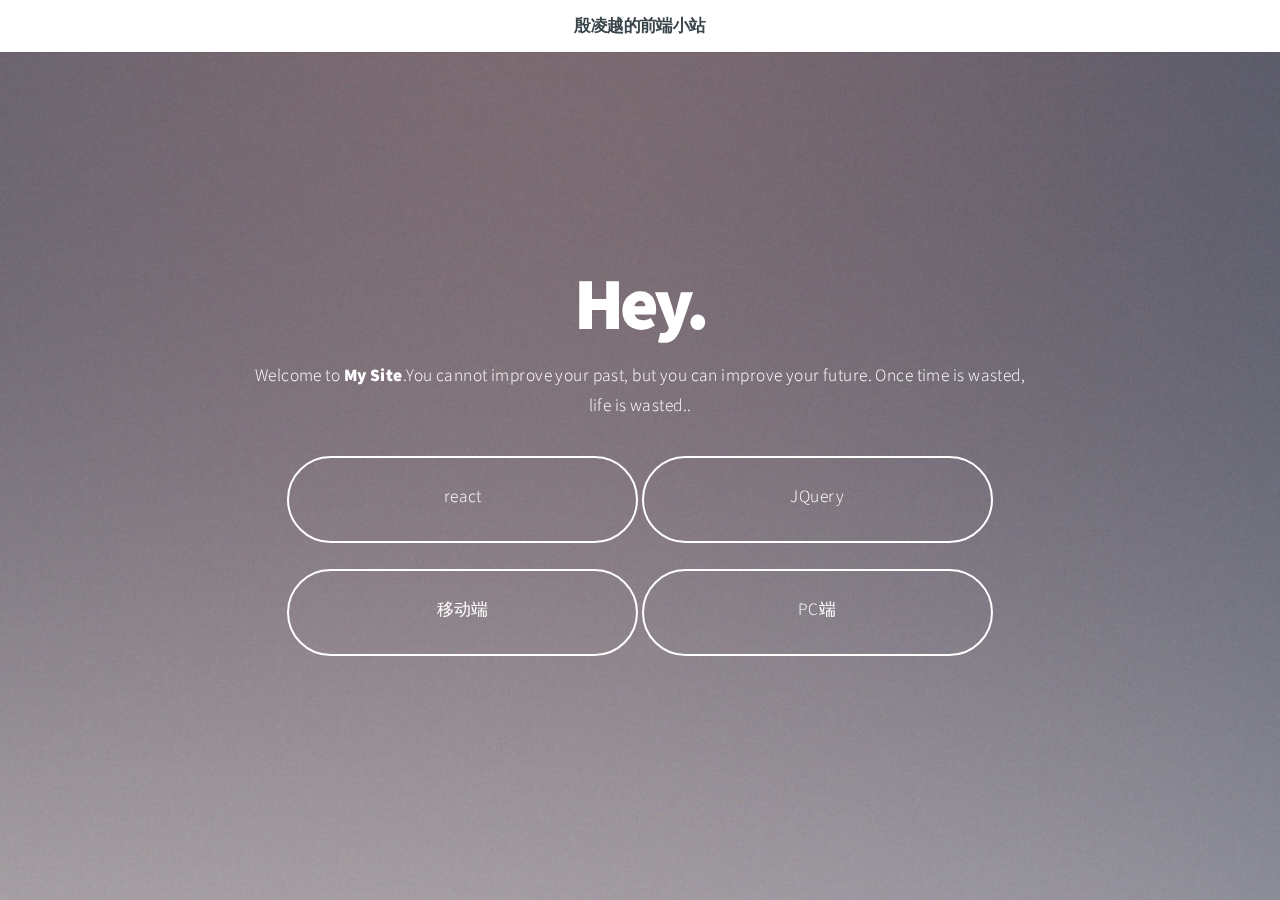
<file: index.html>
<!DOCTYPE html>
<html>
	<head>
		<title>殷凌越的前端小站</title>
		<meta charset="utf-8" />
		<meta name="viewport" content="width=device-width, initial-scale=1" />
		<!--[if lte IE 8]><script src="assets/js/ie/html5shiv.js"></script><![endif]-->
		<link rel="stylesheet" href="assets/css/main.css" />
		<link rel="shortcut icon" href="bitbug_favicon.ico" >
		<!--[if lte IE 8]><link rel="stylesheet" href="assets/css/ie8.css" /><![endif]-->
		<!--[if lte IE 9]><link rel="stylesheet" href="assets/css/ie9.css" /><![endif]-->
		<style type="text/css">
			.main.dark .button.style2.down{
				background-image: none;
			}
			
			.button.down {
				width: 45%;
				text-indent: 0; 
			    margin-bottom: 1rem; 
			}

		</style>
	</head>
	<body>

		<!-- Header -->
			<header id="header">
				<h1>殷凌越的前端小站</h1>
			</header>

		<!-- Intro -->
			<section id="intro" class="main style1 dark fullscreen">
				<div class="content">
					<header>
						<h2>Hey.</h2>
					</header>
					<p>Welcome to <strong>My Site</strong>.You cannot improve your past, but you can improve your future. Once time is wasted, life is wasted..</p>
					<footer>
						<a href="yinlingyue/index.html" class="button style2 down">react</a>
						<a href="yinlingyue/index.html" class="button style2 down">JQuery</a>
						<a href="Wedding-Invitations/index.html" class="button style2 down">移动端</a>
						<a href="Wedding-Invitations/index.html" class="button style2 down">PC端</a>
					</footer>
				</div>
			</section>


		<!-- Scripts 
			<script src="assets/js/jquery.min.js"></script>
			<script src="assets/js/jquery.poptrox.min.js"></script>
			<script src="assets/js/jquery.scrolly.min.js"></script>
			<script src="assets/js/jquery.scrollex.min.js"></script>
			<script src="assets/js/skel.min.js"></script>
			<script src="assets/js/util.js"></script>
			[if lte IE 8]><script src="assets/js/ie/respond.min.js"></script><![endif]
			<script src="assets/js/main.js"></script>-->

	</body>
</html>
</file>
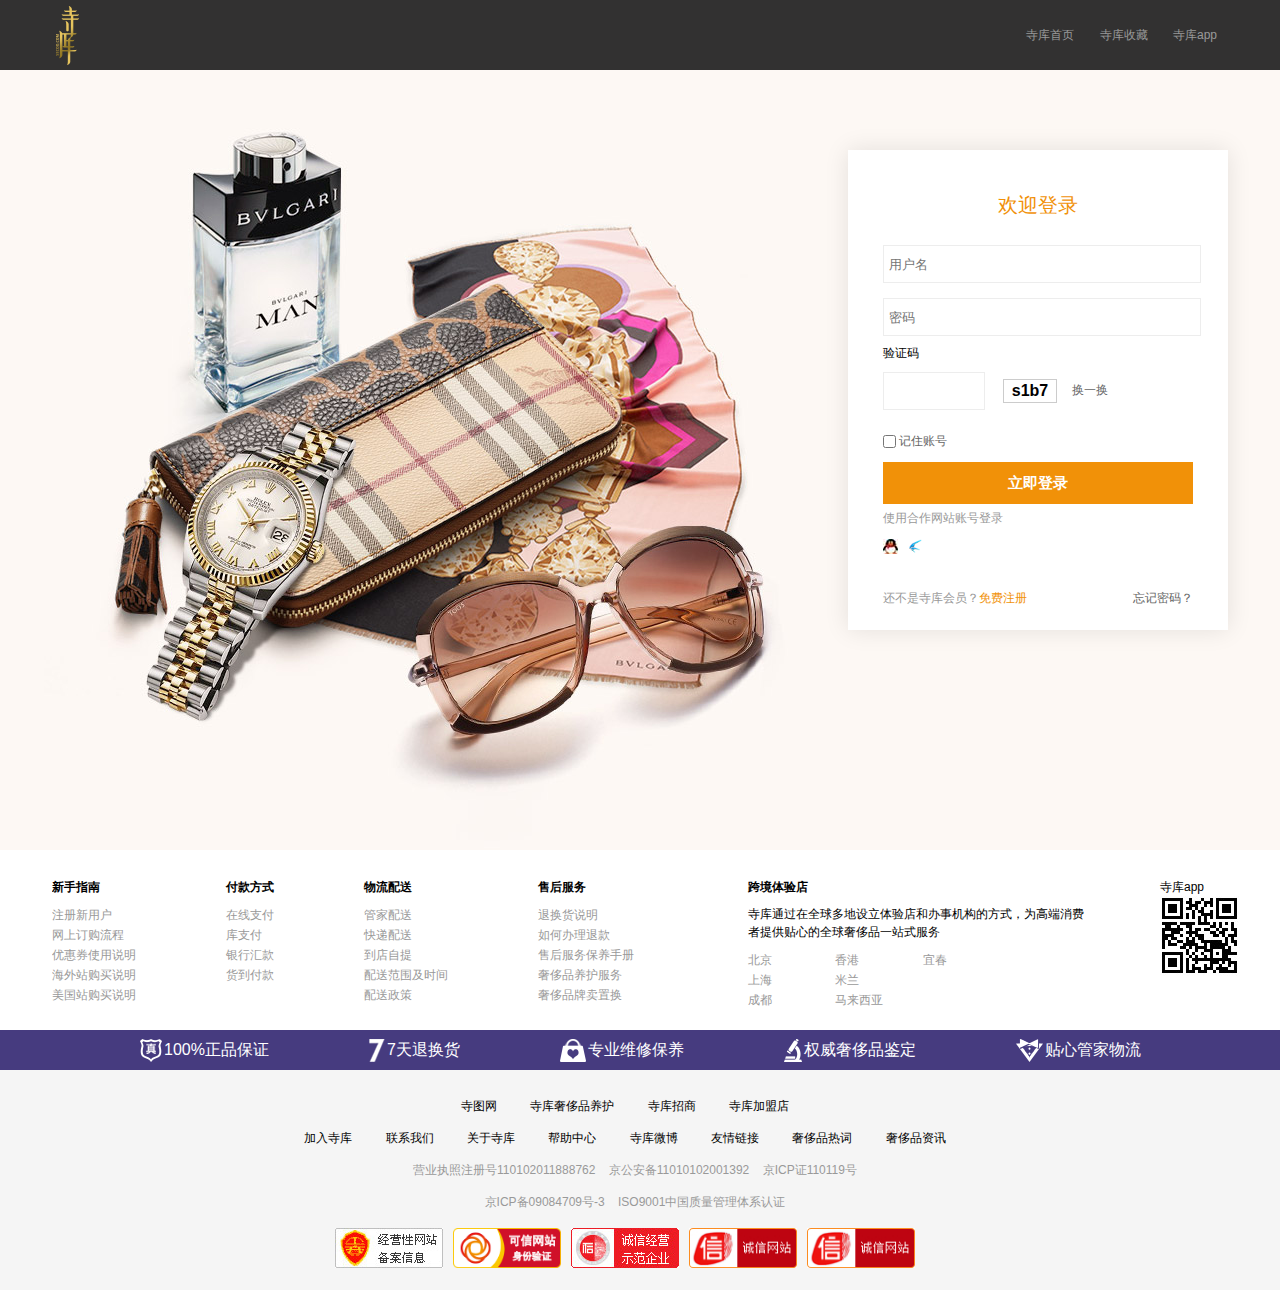
<file: yinlingyue/login.html>
<!DOCTYPE html>
<html lang="en">
<head>
	<meta charset="UTF-8">
	<title>寺库 登录</title>
	<link rel="stylesheet" type="text/css" href="css/style.css"/>	
	<link rel="stylesheet" type="text/css" href="css/login.css"/>
	<script src="js/jquery-1.11.1.min.js"></script>
	<script src="js/login.js"></script>
</head>

<body>
<!--```````````````header```````````````-->
<div class="header">
	<div class="headerUnwarp">
		<div class="logo">
			<a href="index.html">
				<img src="images/logo11.png" alt="">
			</a>
		</div>
		<div class="headerRight">
			<a href="index.html"  target="_blank">寺库首页</a>
			<a href="###" id="sc">寺库收藏</a>
			<a href="###">寺库app</a>
		</div>
	</div>
</div>
<!--`````````````container```````````````-->

<div class="container">
	<form action="php/login.php" >
		<div class="verify"  >
			<div class="heaT">
				欢迎登录
			</div>
			<div class="error">
				此帐号异常请换其它方式登陆。
			</div>
			<div class="clearfix  fix1">
				<input class="y1 " type="text" placeholder="用户名" id="uname" name="uname" />
			</div>
			
			<div class="clearfix  fix2">
				<input class="y1 " type="password" placeholder="密码" id="uname" name="upwd" />
			</div>
			
			<div class="clearfix fix3">
				<div class="b1">
					<h2>验证码</h2>
					<div class="b11">验证码为空或已失效!</div>
				</div>
				<div class="yan">
					<a href="###">
					<input class="y2 yanzz" type="text"></a>
					<div class="code"></div>
					<a href="###" class="btnhh">换一换</a>
				</div>
			</div>
			
			<div class="clearfix fix4" checked="checked">
				<input type="checkbox">
				<span>记住账号</span>
			</div>
			<input id="btnn" type="submit" value="立即登录">
			
			<div class="hez">
				<p>使用合作网站账号登录</p>
				<p><img src="images/qq.jpg" alt=""><img src="images/xunLei.png" alt=""></p>
			</div>

			<div class="fix5">
				还不是寺库会员？<a href="register.html"  target="_blank">免费注册</a>
				<span>忘记密码？</span>
			</div>
		</div>
	</form>
</div>


<!--`````````````footer`````````````````-->
<div class="footer">
	<div class="footerUnwarp">
		<div class="box">
			<ul class="smalBox">
				<li>
					<h2>新手指南</h2>
					<a href="###"><p>注册新用户</p></a>
					<a href="###"><p>网上订购流程</p></a>
					<a href="###"><p>优惠券使用说明</p></a>
					<a href="###"><p>海外站购买说明</p></a>
					<a href="###"><p>美国站购买说明</p></a>
				</li>
				<li>
					<h2>付款方式</h2>
					<a href="###"><p>在线支付</p></a>
					<a href="###"><p>库支付</p></a>
					<a href="###"><p>银行汇款</p></a>
					<a href="###"><p>货到付款</p></a>
				</li>
				<li>
					<h2>物流配送</h2>
					<a href="###"><p>管家配送</p></a>
					<a href="###"><p>快递配送</p></a>
					<a href="###"><p>到店自提</p></a>
					<a href="###"><p>配送范围及时间</p></a>
					<a href="###"><p>配送政策</p></a>
				</li>
				<li>
					<h2>售后服务</h2>
					<a href="###"><p>退换货说明</p></a>
					<a href="###"><p>如何办理退款</p></a>
					<a href="###"><p>售后服务保养手册</p></a>
					<a href="###"><p>奢侈品养护服务</p></a>
					<a href="###"><p>奢侈品牌卖置换</p></a>
				</li>
			</ul>
		</div>
		<div class="region">
			<h2>跨境体验店</h2>
			<h3>寺库通过在全球多地设立体验店和办事机构的方式，为高端消费者提供贴心的全球奢侈品一站式服务</h3>
			<p>
				<a href="###">北京</a>
				<a href="###">香港</a>
				<a href="###">宜春</a>
			</p>
			<p>
				<a href="###">上海</a>
				<a href="###">米兰</a>
			</p>
			<p>
				<a href="###">成都</a>
				<a href="###">马来西亚</a>
			</p>
		</div>
		<div class="app">
			寺库app
			<img src="images/app_ewm.jpg" alt="">
		</div>
	</div>
	<div class="footerNav1">
		<div class="footerNav">
			<ul class="box">
				<li><span></span>100%正品保证</li>
				<li><span></span>7天退换货</li>
				<li><span></span>专业维修保养</li>
				<li><span></span>权威奢侈品鉴定</li>
				<li><span></span>贴心管家物流</li>
			</ul>
		</div>
	</div>
	<div class="footerAboat1">
		<div class="footerAboat">
			<div>
				<p>
					<a href="###">寺图网</a>
					<a href="###">寺库奢侈品养护</a>
					<a href="###">寺库招商</a>
					<a href="###">寺库加盟店</a>
				</p>
			</div>
			<div>
				<p>
					<a href="###">加入寺库</a>
					<a href="###">联系我们</a>
					<a href="###">关于寺库</a>
					<a href="###">帮助中心</a>
					<a href="###">寺库微博</a>
					<a href="###">友情链接</a>
					<a href="###">奢侈品热词</a>
					<a href="###">奢侈品资讯</a>
				</p>
			</div>
			<div>
				<p>
					<span>营业执照注册号110102011888762</span>
					<span>京公安备11010102001392</span>
					<span>京ICP证110119号</span>
				</p>
			</div>
			<div>
				<p>
					<span>京ICP备09084709号-3</span>
					<span>ISO9001中国质量管理体系认证</span>
				</p>
			</div>
			<div>
				<p>
					<a href="###"><img src="images/a1.jpg" alt=""></a>
					<a href="###"><img src="images/a2.jpg" alt=""></a>
					<a href="###"><img src="images/a3.jpg" alt=""></a>
					<a href="###"><img src="images/a4.jpg" alt=""></a>
					<a href="###"><img src="images/a4.jpg" alt=""></a>
				</p>
			</div>
		</div>	
	</div>	
</div>
</body>
</html>
</file>
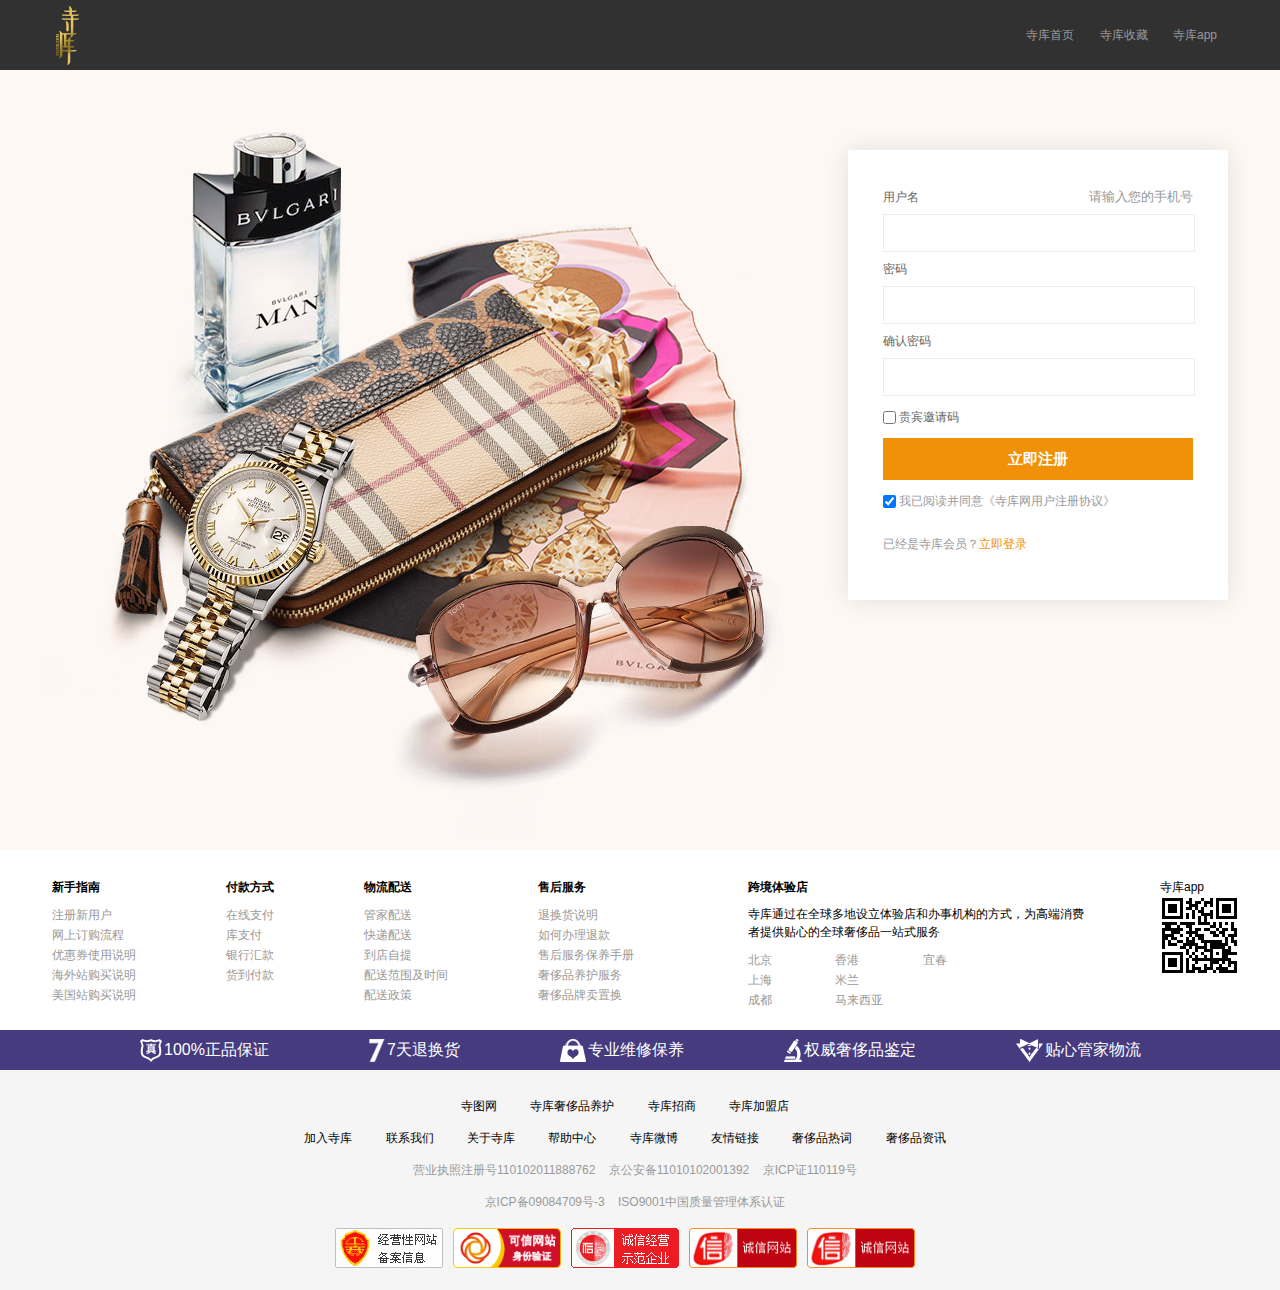
<file: yinlingyue/register.html>
<!DOCTYPE html>
<html lang="en">
<head>
	<meta charset="UTF-8">
	<title>寺库 注册</title>
	<link rel="stylesheet" type="text/css" href="css/style.css"/>	
	<link rel="stylesheet" type="text/css" href="css/register.css"/>
	<script src="js/jquery-1.11.1.min.js"></script>
	<script src="js/register.js"></script>
</head>

<body>
<!--```````````````header```````````````-->
<div class="header">
	<div class="headerUnwarp">
		<div class="logo">
			<a href="index.html">
				<img src="images/logo11.png" alt="">
			</a>
		</div>
		<div class="headerRight">
			<a href="index.html"  target="_blank">寺库首页</a>
			<a href="###" id="sc">寺库收藏</a>
			<a href="###">寺库app</a>
		</div>
	</div>
</div>
<!--`````````````container```````````````-->

<div class="container">
	<form action="php/register.php" id="btn">
		
		<div class="verify">	
			<div class="clearfix  fix1">
				<div class="bi bi1">
					<h2>用户名</h2>
					<span id="s1">请输入您的手机号</span>
					<span id="s2">请输入正确的手机号！</span>
					<span id="s3">请输入正确的6位短信验证码！</span>
					<span id="s4">验证码为空或已失效!</span>

				</div>
				<input class="y1 uname" type="text" id="uname" name="names"/>
			</div>
			
			<div class="clearfix fix2">
				<h2>验证码</h2>
				<div class="yan">
					<a href="###"><input class="y2"  id="yz1" type="text"></a>
					<div class="code"></div>
					<a class="btnh" href="###">换一换</a>
				</div>
				<div class="yan">
					<input class="y2" id="yz2"  type="text">
					<a href="###">获取短信验证码</a>
				</div>
			</div>
			
			<div class="clearfix">
				<div class="bi bi2">
					<h2>密码</h2>
					<span class="p1">请输入密码</span>
					<span class="p2">密码的长度只能在6-16位之间！</span>
				</div>
				<input class="y1 paswd" type="password" id="uname" />
			</div>
			
			<div class="clearfix">
				<div class="bi bi3">
					<h2>确认密码</h2>
					<span class="p3">请输入确认密码！</span>
					<span class="p4">两次密码输入不一致，请重新输入！</span>
				</div>
				<input class="y1 paswd1" type="password" id="uname"  name="password"/>
			</div>
			
			<div class="clearfix fix3">
				<input type="checkbox">
				<span>贵宾邀请码</span>
			</div>
			<input id="btn" type="submit" value="立即注册">
			
			<div class="clearfix  fix4">
				<input type="checkbox" checked="checked">
				<span>我已阅读并同意<a href="###" id="xieyi">《寺库网用户注册协议》</a></span>
				<div class="read">
					<div>
						<div class="top1">寺库网用户注册协议<span id="xybtn">×</span></div>
						<div class="con1">
							<p>SECOO用户注册协议
							本协议是您与寺库平台（简称"本站"）所有者（以下简称为"寺库"）之间就寺库平台的商品、服务销售等相关事宜所订立的契约，请您仔细阅读本注册协议，您选择注册成为寺库会员时，或者选择从本站购买任何商品或服务，或使用本站的任何服务本协议，即构成对双方有约束力的法律文件。
							第1条 本站服务条款的确认和接纳
							1.1如果您在18周岁以下，您只能在父母或监护人的监护参与下才能使用本站。
							1.2用户点击同意本协议的，即视为用户确认自己具有享受本站服务、下单购物等相应的权利能力和行为能力，能够独立承担法律责任。
							1.3本站的各项电子服务的所有权和运作权归寺库所有。用户同意所有注册协议条款并完成注册程序，才能成为本站的正式用户。用户确认：本协议条款是处理双方权利义务的契约，始终有效，法律另有强制性规定或双方另有特别约定的，依其规定。
							</p>
						</div>
						<div class="fot1">提示：本《寺库网用户注册协议》中约定有关争议管辖应提交寺库注册地人民法院。</div>
						<div class="btn1"><a href="###">同意并继续</a></div>
					</div>
				</div>
			</div>
			
			<div class=" fix5">
				已经是寺库会员？<a href="login.html"  target="_blank">立即登录</a>
			</div>	
		</div>	
	</form>
</div>


<!--`````````````footer`````````````````-->
<div class="footer">
	<div class="footerUnwarp">
		<div class="box">
			<ul class="smalBox">
				<li>
					<h2>新手指南</h2>
					<a href="###"><p>注册新用户</p></a>
					<a href="###"><p>网上订购流程</p></a>
					<a href="###"><p>优惠券使用说明</p></a>
					<a href="###"><p>海外站购买说明</p></a>
					<a href="###"><p>美国站购买说明</p></a>
				</li>
				<li>
					<h2>付款方式</h2>
					<a href="###"><p>在线支付</p></a>
					<a href="###"><p>库支付</p></a>
					<a href="###"><p>银行汇款</p></a>
					<a href="###"><p>货到付款</p></a>
				</li>
				<li>
					<h2>物流配送</h2>
					<a href="###"><p>管家配送</p></a>
					<a href="###"><p>快递配送</p></a>
					<a href="###"><p>到店自提</p></a>
					<a href="###"><p>配送范围及时间</p></a>
					<a href="###"><p>配送政策</p></a>
				</li>
				<li>
					<h2>售后服务</h2>
					<a href="###"><p>退换货说明</p></a>
					<a href="###"><p>如何办理退款</p></a>
					<a href="###"><p>售后服务保养手册</p></a>
					<a href="###"><p>奢侈品养护服务</p></a>
					<a href="###"><p>奢侈品牌卖置换</p></a>
				</li>
			</ul>
		</div>
		<div class="region">
			<h2>跨境体验店</h2>
			<h3>寺库通过在全球多地设立体验店和办事机构的方式，为高端消费者提供贴心的全球奢侈品一站式服务</h3>
			<p>
				<a href="###">北京</a>
				<a href="###">香港</a>
				<a href="###">宜春</a>
			</p>
			<p>
				<a href="###">上海</a>
				<a href="###">米兰</a>
			</p>
			<p>
				<a href="###">成都</a>
				<a href="###">马来西亚</a>
			</p>
		</div>
		<div class="app">
			寺库app
			<img src="images/app_ewm.jpg" alt="">
		</div>
	</div>
	<div class="footerNav1">
		<div class="footerNav">
			<ul class="box">
				<li><span></span>100%正品保证</li>
				<li><span></span>7天退换货</li>
				<li><span></span>专业维修保养</li>
				<li><span></span>权威奢侈品鉴定</li>
				<li><span></span>贴心管家物流</li>
			</ul>
		</div>
	</div>
	<div class="footerAboat1">
		<div class="footerAboat">
			<div>
				<p>
					<a href="###">寺图网</a>
					<a href="###">寺库奢侈品养护</a>
					<a href="###">寺库招商</a>
					<a href="###">寺库加盟店</a>
				</p>
			</div>
			<div>
				<p>
					<a href="###">加入寺库</a>
					<a href="###">联系我们</a>
					<a href="###">关于寺库</a>
					<a href="###">帮助中心</a>
					<a href="###">寺库微博</a>
					<a href="###">友情链接</a>
					<a href="###">奢侈品热词</a>
					<a href="###">奢侈品资讯</a>
				</p>
			</div>
			<div>
				<p>
					<span>营业执照注册号110102011888762</span>
					<span>京公安备11010102001392</span>
					<span>京ICP证110119号</span>
				</p>
			</div>
			<div>
				<p>
					<span>京ICP备09084709号-3</span>
					<span>ISO9001中国质量管理体系认证</span>
				</p>
			</div>
			<div>
				<p>
					<a href="###"><img src="images/a1.jpg" alt=""></a>
					<a href="###"><img src="images/a2.jpg" alt=""></a>
					<a href="###"><img src="images/a3.jpg" alt=""></a>
					<a href="###"><img src="images/a4.jpg" alt=""></a>
					<a href="###"><img src="images/a4.jpg" alt=""></a>
				</p>
			</div>
		</div>	
	</div>	
</div>
</body>
</html>
</file>
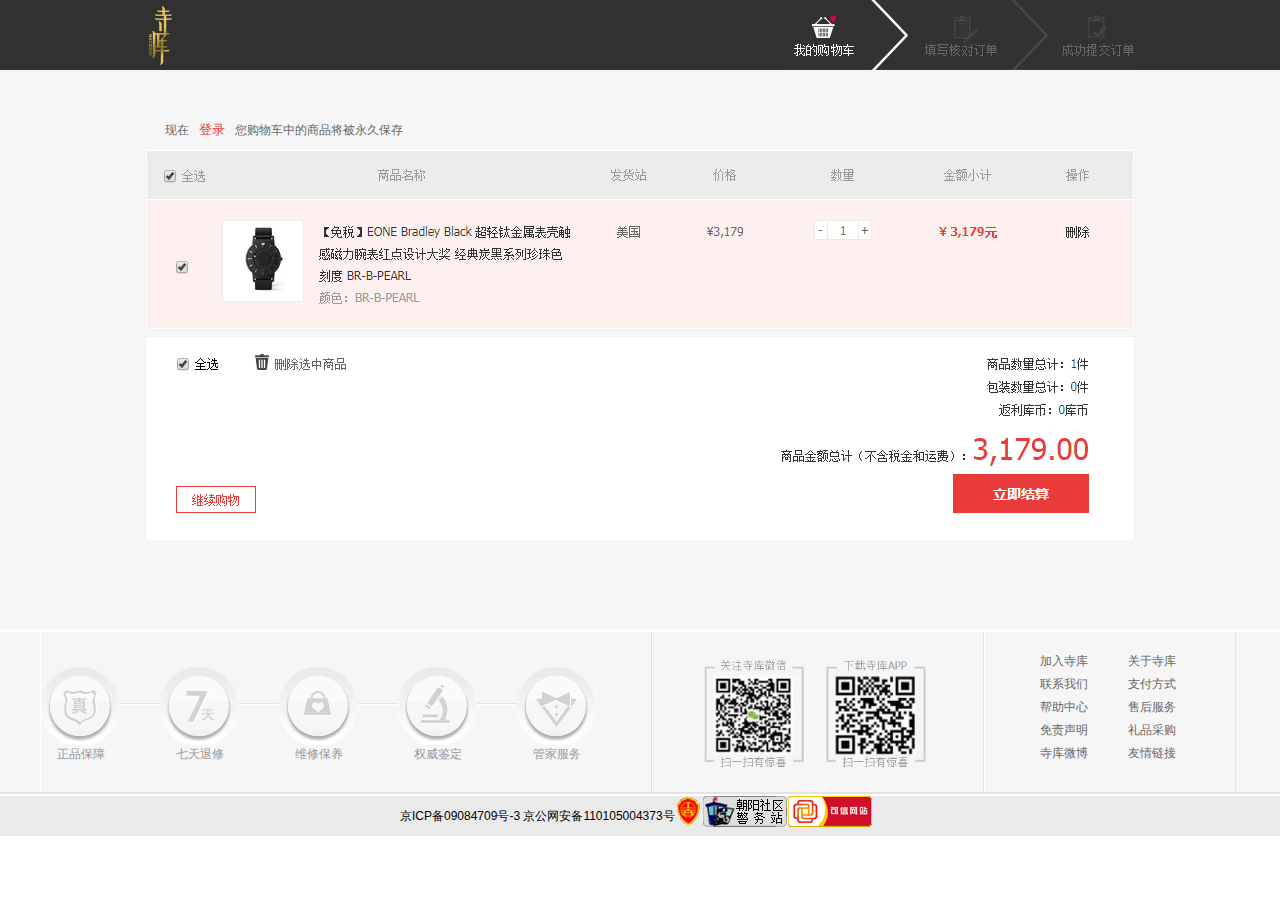
<file: yinlingyue/shopcar.html>
<!DOCTYPE html>
<html lang="en">
<head>
	<meta charset="UTF-8">
	<title>我的购物车-寺库中国</title>
	<link rel="stylesheet" type="text/css" href="css/style.css"/>	
	<link rel="stylesheet" type="text/css" href="css/shopcar.css"/>
	<script src="js/jquery-1.11.1.min.js"></script>
</head>

<body>
<!--```````````````header```````````````-->
<div class="header">
	<div class="headerUnwarp">
		<div class="logo">
			<a href="index.html" target="_blank">
				<img src="images/logo11.png" alt="">
			</a>
		</div>
		<div class="headerRight">
			<img src="images/c_05.jpg" alt="">
		</div>
	</div>
</div>
<!--`````````````container```````````````-->
<div class="container">
	<div class="conWarp">
		<div class="tit"> 现在<a href="login.html" target="_blank">登录</a>您购物车中的商品将被永久保存</div>
		<div class="con">
			<img src="images/con111.jpg" alt="">
		</div>
	</div>
</div>

<!--`````````````footer`````````````````-->
<div class="footer">
	<div class="footerTop">
		<div class="footerWarp">
			<div class="fot1 clearfix">
				<ul>
					<li class="li1">
						<div class="con1">
							<p class="p1 p11"> </p>
							<p class="p2 p12"> </p>
						</div>
						<div class="con2">
							<a href="###">正品保障</a>
						</div>
					</li>
					<li class="hr"></li>
					<li class="li1">
						<div class="con1">
							<p class="p1 p21"> </p>
							<p class="p2 p22"> </p>
						</div>
						<div class="con2">
							<a href="###">七天退修</a>
						</div>
					</li>
					<li class="hr"></li>
					<li class="li1">
						<div class="con1">
							<p class="p1 p31"> </p>
							<p class="p2 p32"> </p>
						</div>
						<div class="con2">
							<a href="###">维修保养</a>
						</div>
					</li>
					<li class="hr"></li>
					<li class="li1">
						<div class="con1">
							<p class="p1 p41"> </p>
							<p class="p2 p42"> </p>
						</div>
						<div class="con2">
							<a href="###">权威鉴定</a>
						</div>
					</li>
					<li class="hr"></li>
					<li class="li1">
						<div class="con1">
							<p class="p1 p51"> </p>
							<p class="p2 p52"> </p>
						</div>
						<div class="con2">
							<a href="###">管家服务</a>
						</div>
					</li>

				</ul>
			</div>
			<div class="fot2">
				<img src="images/app111.png" alt="">
			</div>
			<div class="fot3">
				<ul>
					<li><a href="###">加入寺库</a></li>
					<li><a href="###">关于寺库</a></li>
					<li><a href="###">联系我们</a></li>
					<li><a href="###">支付方式</a></li>
					<li><a href="###">帮助中心</a></li>
					<li><a href="###">售后服务</a></li>
					<li><a href="###">免责声明</a></li>
					<li><a href="###">礼品采购</a></li>
					<li><a href="###">寺库微博</a></li>
					<li><a href="###">友情链接</a></li>
				</ul>				
			</div>
		</div>
	</div>

	<div class="footBot">
		<div class="botWarp">
			<span>京ICP备09084709号-3 京公网安备110105004373号</span>
			<img src="images/bt11.png" alt="">
			<img src="images/bt12.png" alt="">
			<img src="images/bt13.png" alt="">
		</div>
	</div>
</div>


</body>
</html>
</file>
<file: assets/css/ie8.css>
/*
	Big Picture by HTML5 UP
	html5up.net | @ajlkn
	Free for personal and commercial use under the CCA 3.0 license (html5up.net/license)
*/

/* Form */

	form input[type="text"],
	form input[type="email"],
	form input[type="password"],
	form select,
	form textarea {
		position: relative;
		-ms-behavior: url("assets/js/ie/PIE.htc");
		border: solid 1px;
	}

/* Button */

	input[type="button"],
	input[type="submit"],
	input[type="reset"],
	.button,
	button {
		position: relative;
		-ms-behavior: url("assets/js/ie/PIE.htc");
	}

		input[type="button"].down,
		input[type="submit"].down,
		input[type="reset"].down,
		.button.down,
		button.down {
			text-indent: 0;
		}

/* Footer */

	#footer {
		color: #fff;
	}

/* Intro */

	#intro {
		-ms-behavior: url("assets/js/ie/backgroundsize.min.htc");
		background: url("../../images/intro.jpg");
		background-size: cover;
	}

		#intro .content {
			position: relative;
			z-index: 1;
		}

		#intro:after {
			content: '';
			background: url("images/overlay.png");
			width: 100%;
			height: 100%;
			position: absolute;
			left: 0;
			top: 0;
		}

/* One */

	#one {
		-ms-behavior: url("assets/js/ie/backgroundsize.min.htc");
		background: url("../../images/one.jpg");
		background-size: cover;
	}

		#one .content {
			position: relative;
			z-index: 1;
		}

		#one.left:before, #one.right:after {
			content: '';
			background: url("images/overlay.png");
			width: 100%;
			height: 100%;
			position: absolute;
			left: 0;
			top: 0;
		}

/* Two */

	#two {
		-ms-behavior: url("assets/js/ie/backgroundsize.min.htc");
		background: url("../../images/two.jpg");
		background-size: cover;
	}

		#two .content {
			position: relative;
			z-index: 1;
		}

		#two.left:before, #two.right:after {
			content: '';
			background: url("images/overlay.png");
			width: 100%;
			height: 100%;
			position: absolute;
			left: 0;
			top: 0;
		}
</file>
<file: assets/css/ie9.css>
/*
	Big Picture by HTML5 UP
	html5up.net | @ajlkn
	Free for personal and commercial use under the CCA 3.0 license (html5up.net/license)
*/

/* Loader */

	body:before, body:after {
		display: none !important;
	}

/* Gallery */

	.gallery:after {
		content: '';
		display: block;
		clear: both;
	}

	.gallery article {
		float: left;
	}

/* Main */

	.main.fullscreen {
		min-height: 0;
	}

	.main.style1 > .content {
		margin: 0 auto;
	}

/* Poptrox */

	.poptrox-popup .loader {
		display: none !important;
	}
</file>
<file: yinlingyue/css/style.css>
@charset "utf-8";

h1,h2,h3,h4,h5,h6,body,html,ul,li,ol,dl,dt,dd,td,img,form,p,fieldset{margin:0;padding:0;}
ul,li{list-style:none;}
a{text-decoration:none;}
img{border:0;display:block;}
body{font-size:12px;font-family:"微软雅黑";}
html { margin: 0; padding: 0; border: 0; }
body, div, span, object, iframe, h1, h2, h3, h4, h5, h6, p, blockquote, pre, a, abbr, acronym, address, code, del, dfn, em, img, q, dl, dt, dd, ol, ul, li, fieldset, form, label, legend, table,
caption, tbody, tfoot, thead, tr, th, td, article, aside, dialog, figure, footer, header, hgroup,
nav, section { margin: 0; padding: 0; border: 0; font: inherit; font-family: "微软雅黑","宋体","arial","Hiragino Sans GB","Microsoft Yahei","Tahoma","Helvetica","STHeiti"; -webkit-font-smoothing: antialiased; vertical-align: baseline; font-size: 12px; }
article, aside, details, figcaption, figure, dialog, footer, header, hgroup, menu, nav, section { display: block; }
body { line-height: 1.5; background: white; overflow-x: hidden; }
table { border-collapse: separate; border-spacing: 0; }
caption, th, td { text-align: left; font-weight: normal; float: none!important; }
table, th, td { vertical-align: middle; }
blockquote:before, blockquote:after, q:before, q:after { content: ''; }
blockquote, q { quotes: """"; }
a img { border: 0; }
:focus { outline: 0; }
ul, ol, li { list-style: none; }
button, input, select, textarea, label { vertical-align: middle; margin: 0; padding: 0; }
h1, h2, h3, h4, h6, h6 {font-weight: normal; font-size: 100%; }
em{font-style:normal;}



.clearfix:after { clear: both; content: '.'; display: block; font-size: 0; line-height: 0; visibility: hidden; height: 0; }
.clearfix { zoom: 1; }
</file>
<file: yinlingyue/css/login.css>
@charset "utf-8";
/*-------------header---------------*/
body{
    background: #fdf8f4 url(../images/login_03.jpg) no-repeat center top;
}

.header{
	background: #323131;
	width: 100%;
}
.headerUnwarp{
	width: 1176px;
	margin:0 auto;
    padding:0 12px;
    height: 70px;
}
.headerUnwarp .logo{
    float: left;
	width: 30px;
	height: 62px;
}
.headerUnwarp .headerRight{
	float: right;
}
.headerUnwarp .headerRight a{
	padding:0 11px;
	line-height: 70px;
	color: #999;
}
.headerUnwarp .headerRight a:hover{
	color:#c69c6d;
}


/*`````````````container`````````````*/
.container{
	height: 780px;
	width: 1176px;
	padding: 0 12px;
	margin: 0 auto;
}
.container .verify{
	width: 310px;
    padding: 30px 35px;
    float: right;
    background-color: #fff;
    margin-top: 80px;
    height: 420px;
    box-shadow: 0 0 23px rgba(0,0,0,.1);
}

/* ``````````表单验证`````````````` */
.container .verify .heaT{
	height: 50px;
	width: 310px;
	color: #f19108;
	text-align: center;
	line-height: 50px;
	font-size: 20px;
}
.container .verify .error{
	display: none;
    height: auto;
    border: 1px solid #ffac76;
    background: #ffffcf url(../images/error_tips.png) no-repeat left center;
    padding-left: 30px;
    margin-bottom: 12px;
    line-height: 25px;
    color: #ff0200;
}
.container .verify .y1{
	margin-top: 15px;
	width: 306px;
	height: 36px;
	display: block;
	border: 1px solid #ededed;
  	outline-color:red;
	padding:0 5px;
	color: #999;
}

.container .verify input:focus{
	border: 1px solid #9d003f;
	box-shadow: 0px  0px 2px 2px #fce8d2;
}
.container .verify .fix3 .b1{
	width: 310px;
	height: 20px;
	margin:8px 0;

}
.container .verify .fix3 h2{
	float: left;
}
.container .verify .fix3 .b1>div{
	display: none;
	float: right;
	color: red;
	line-height: 20px;
	font-weight: 600;
}
.container .verify .yan{
	position: relative;
	width: 300px;
	height: 40px;
	float: left;
	margin-bottom: 8px;
	line-height: 36px;
}
.container .verify .yan .code{
	font-size: 16px;
	font-weight: 600;
	border: 1px solid #ccc;
	margin-left: 120px;
	margin-right: 12px;
	width: 52px;
	height: 22px;
	line-height: 22px;
	text-align: center;
	vertical-align: middle;
	display: inline-block;
}
.container .verify .yan .y2{
	border: 1px solid #ededed;
	position: absolute;
	top: 0;
	left: 0;
	width: 100px;
	height: 36px;
	float: left;
	margin-right: 12px;
}
.container .verify .yan a{
	color: #666;
}
.container .verify .yan a:hover{
	color: black;
}

.container .verify .fix4{
	margin: 12px 0;
	color: #666;
}

.container .verify #btnn{
	width: 310px;
	height: 42px;
	background: #f19108;
	color: white;
	text-align: center;
	line-height: 42px;
	border: 0;
	font-weight: 600;
	cursor: pointer;
	font-size:15px;
}
.container .verify #btn:focus{
	box-shadow: 0px  0px 1px 1px #91bafe;
}

.container .verify .hez p{
    color: #999;
    padding: 5px 0;
    height: 20px;
}
.container .verify .hez p:nth-child(2) img{
    cursor: pointer;
    float: left;
    margin-right: 10px;
    line-height: 20px;
    display: inline-block;
    width: 15px;
    height: 15px;
}
.container .verify .fix5{
	margin: 25px 0;
	color: #999;
}
.container .verify .fix5 a{
	color: #f19108;
}
.container .verify .fix5 span{
	color: #666;
	float: right;
	cursor: pointer;
}





/*`````````````footer``````````````````*/
.footer{
	width: 100%;
	background: white;
}
.footer .footerUnwarp{
	width: 1188px;
	margin: 0 auto;
	height: 152px;
	padding: 28px 0 0 12px;
}
.footer .footerUnwarp .app{
	float: right;
}
.footer .footerUnwarp .box{
	width: 696px;
	overflow: hidden;
	float: left;
}
.footer .footerUnwarp .smalBox{
	width: 1000px;
}

.footer .footerUnwarp h2{
	font-weight: 900;
	color: black;
	margin-bottom: 9px;
}
.footer .footerUnwarp ul a{
	color:#999;
	height: 20px;
	line-height: 20px;
}
.footer .footerUnwarp ul li a:hover{
	color:#463b7f;
}
.footer .footerUnwarp ul li{
	float: left;
	margin-right: 90px;
}

.footer .footerUnwarp .region{
	float: left;
	width: 340px;
}
.footer .footerUnwarp  h3{
	margin-bottom: 9px;
}
.footer .footerUnwarp .region a{
	line-height:20px;
	color: #999; 
	padding-right: 60px;
}
.footer .footerUnwarp .region a:hover{
	color:#463b7f;
}


.footer .footerNav1{
	width: 100%;
	background: #463b7f;
	height: 40px;
}
.footer .footerNav{
	width: 1200px;
	margin: 0 auto;
}

.footer .footerNav1 li{
	text-align: center;
	float: left;
	height: 40px;
	line-height: 40px;
	font-size: 16px;
	color: white;
	margin-left: 100px;
}

.footer .footerNav1 span{
	margin-right: 2px;
	height: 23px;
	display: inline-block;
	vertical-align: middle;
	background: url(../images/p_04.png) no-repeat;
}
.footer .footerNav1 li:nth-child(1) span{
	width: 22px;
    background-position: 0 0;
}
.footer .footerNav1 li:nth-child(2) span{
	width: 16px;
    background-position: -29px 0;
}
.footer .footerNav1 li:nth-child(3) span{
    width: 26px;
    background-position: -49px 0;	
}
.footer .footerNav1 li:nth-child(4) span{
    width: 18px;
    background-position: -83px 0;
}
.footer .footerNav1 li:nth-child(5) span{
    width: 27px;
    background-position: -104px 0;
}




.footer .footerAboat1{
	overflow:hidden;
	width: 100%;
	background: #f5f5f5;
}
.footer .footerAboat{
	padding-top:20px; 
	overflow: hidden;
	height: 200px;
	width: 1200px;
	margin: 0 auto;
}
.footer .footerAboat>div{
	margin: 0 auto;
	text-align: center;
	height: 32px;
}
.footer .footerAboat>div p{
	line-height: 32px;
    padding-bottom: 14px;
    text-align: center;
    display: inline-block;
}
.footer .footerAboat>div p span{
    color: #999;
    margin-right: 10px;
}
.footer .footerAboat>div:nth-child(5){
	margin-left:130px;
}
.footer .footerAboat>div:nth-child(5) img{
    width: 108px;
    height: 40px;
	margin-top:10px;
	margin-right: 10px;
	float: left;
}
.footer .footerAboat>div a{
	height: 30px;
	margin-top: 15px;
    color: #000;
    margin-right: 30px;
}
.footer .footerAboat>div a:hover{
    color: #463b7f;
}
</file>
<file: yinlingyue/css/register.css>
@charset "utf-8";
/*-------------header---------------*/
body{
    background: #fdf8f4 url(../images/login_03.jpg) no-repeat center top;
}

.header{
	background: #323131;
	width: 100%;
}
.headerUnwarp{
	width: 1176px;
	margin:0 auto;
    padding:0 12px;
    height: 70px;
}
.headerUnwarp .logo{
    float: left;
	width: 30px;
	height: 62px;
}
.headerUnwarp .headerRight{
	float: right;
}
.headerUnwarp .headerRight a{
	padding:0 11px;
	line-height: 70px;
	color: #999;
}
.headerUnwarp .headerRight a:hover{
	color:#c69c6d;
}


/*`````````````container`````````````*/
.container{
	height: 780px;
	width: 1176px;
	padding: 0 12px;
	margin: 0 auto;
}
.container .verify{
	width: 310px;
    padding: 30px 35px;
    float: right;
    background-color: #fff;
    margin-top: 80px;
    height: 390px;
	box-shadow: 0 0 23px rgba(0,0,0,.1);
}	

/* ``````````表单验证`````````````` */
.container .verify .y1{
	width: 290px;
	height: 36px;
	display: block;
	border: 1px solid #ededed;
  	outline-color:red;
  	padding:0 10px;
}

.container .verify input:focus{
	border: 1px solid #9d003f;
	box-shadow: 0px  0px 2px 2px #fce8d2;
}

.container .verify h2{
	color: #666666;
	float: left;
	display: block;
	margin:8px 0;
}
.container .verify .bi span{
	color: #ff0000;
	font-weight: 600;
	margin:7px 0;
	float: right;
	font-size:13px;
}
.container .verify .bi2 span{
	display: none;
}
.container .verify .bi3 span{
	display: none;
}

.container .verify #s1{
	color: #999999;
	font-weight: 300;
}
.container .verify #s2,#s3,#s4{
	display: none;
}
.container .verify .fix2{
	display: none;
}
.container .verify .fix2 h2{
	width: 300px;
}
.container .verify .yan{
	position: relative;
	width: 300px;
	height: 40px;
	float: left;
	margin-bottom: 8px;
	line-height: 36px;
}
.container .verify .yan .code{
	font-size: 16px;
	font-weight: 600;
	border: 1px solid #ccc;
	margin-left: 120px;
	margin-right: 12px;
	width: 52px;
	height: 22px;
	line-height: 22px;
	text-align: center;
	vertical-align: middle;
	display: inline-block;
}
.container .verify .yan .y2{
	border: 1px solid #ededed;
	position: absolute;
	top: 0;
	left: 0;
	width: 80px;
	height: 36px;
	float: left;
	margin-right: 12px;
	padding: 0 10px;
}
.container .verify .yan a{
	color: #666;
}
.container .verify .yan a:hover{
	color: black;
}
.container .verify .yan:nth-child(3) a{
	margin-left: 120px;
	padding: 5px 8px;
	border: 1px solid #cfcfcf;
	line-height: 40px;
	box-shadow: 0px -12px 22px -10px #9e9797 inset;
}


.container .verify .fix3{
	margin: 12px 0;
	color: #666;
}

.container .verify #btn{
	width: 310px;
	height: 42px;
	background: #f19108;
	color: white;
	text-align: center;
	line-height: 42px;
	border: 0;
	font-weight: 600;
	font-size:15px;
}
.container .verify #btn:focus{
	box-shadow: 0px  0px 1px 1px #91bafe;
}

.container .verify .fix4{
	margin: 12px 0;
	color: #999;
}
.container .verify .fix4 a{
	color: #999;
}
.container .verify .fix4 .read{
	display: none;
	width: 790px;
    height: 486px;
    background:rgba(153,153,153,0.5);
    padding: 8px;
    position: fixed;
    left: 50%;
    top: 50%;
    margin: -243px 0 0 -385px;
    z-index: 999;
}
.verify .fix4 .read>div{
    height: 484px;
    background: #fff;
    padding-top: 3px;
}
.verify .fix4 .read .top1{
	margin: 0 3px;
    height: 44px;
    line-height: 44px;
    background: #f5f5f5;
    color: #020202;
    font-size: 18px;
    text-align: center;
}
.verify .fix4 .read .top1 span{
	float: right;
	margin-right: 10px;
	font-size: 30px;
	cursor: pointer;
}
.verify .fix4 .read .con1{
    padding: 20px 10px 20px 25px;
    height: 280px;
    overflow: auto;
	
}

.verify .fix4 .read .fot1{
    padding: 20px 25px 0;
    font-weight: bold;
    color: #333;
    font-size: 15px;
    line-height: 30px;
}
.verify .fix4 .read .btn1{
	text-align: center;
}
.verify .fix4 .read .btn1 a{
	width: 248px;
    height: 38px;
    line-height: 38px;
    text-align: center;
    background: #020202;
    color: #fff;
    font-size: 16px;
    display: inline-block;
    margin: 0px auto;
    text-decoration: none;	
}
.container .verify .fix5{
	margin: 25px 0;
	color: #999;
}
.container .verify .fix5 a{
	color: #f19108;
}






/*`````````````footer``````````````````*/
.footer{
	width: 100%;
	background: white;
}
.footer .footerUnwarp{
	width: 1188px;
	margin: 0 auto;
	height: 152px;
	padding: 28px 0 0 12px;
}
.footer .footerUnwarp .app{
	float: right;
}
.footer .footerUnwarp .box{
	width: 696px;
	overflow: hidden;
	float: left;
}
.footer .footerUnwarp .smalBox{
	width: 1000px;
}

.footer .footerUnwarp h2{
	font-weight: 900;
	color: black;
	margin-bottom: 9px;
}
.footer .footerUnwarp ul a{
	color:#999;
	height: 20px;
	line-height: 20px;
}
.footer .footerUnwarp ul li a:hover{
	color:#463b7f;
}
.footer .footerUnwarp ul li{
	float: left;
	margin-right: 90px;
}

.footer .footerUnwarp .region{
	float: left;
	width: 340px;
}
.footer .footerUnwarp  h3{
	margin-bottom: 9px;
}
.footer .footerUnwarp .region a{
	line-height:20px;
	color: #999; 
	padding-right: 60px;
}
.footer .footerUnwarp .region a:hover{
	color:#463b7f;
}


.footer .footerNav1{
	width: 100%;
	background: #463b7f;
	height: 40px;
}
.footer .footerNav{
	width: 1200px;
	margin: 0 auto;
}

.footer .footerNav1 li{
	text-align: center;
	float: left;
	height: 40px;
	line-height: 40px;
	font-size: 16px;
	color: white;
	margin-left: 100px;
}

.footer .footerNav1 span{
	margin-right: 2px;
	height: 23px;
	display: inline-block;
	vertical-align: middle;
	background: url(../images/p_04.png) no-repeat;
}
.footer .footerNav1 li:nth-child(1) span{
	width: 22px;
    background-position: 0 0;
}
.footer .footerNav1 li:nth-child(2) span{
	width: 16px;
    background-position: -29px 0;
}
.footer .footerNav1 li:nth-child(3) span{
    width: 26px;
    background-position: -49px 0;	
}
.footer .footerNav1 li:nth-child(4) span{
    width: 18px;
    background-position: -83px 0;
}
.footer .footerNav1 li:nth-child(5) span{
    width: 27px;
    background-position: -104px 0;
}




.footer .footerAboat1{
	overflow:hidden;
	width: 100%;
	background: #f5f5f5;
}
.footer .footerAboat{
	padding-top:20px; 
	overflow: hidden;
	height: 200px;
	width: 1200px;
	margin: 0 auto;
}
.footer .footerAboat>div{
	margin: 0 auto;
	text-align: center;
	height: 32px;
}
.footer .footerAboat>div p{
	line-height: 32px;
    padding-bottom: 14px;
    text-align: center;
    display: inline-block;
}
.footer .footerAboat>div p span{
    color: #999;
    margin-right: 10px;
}
.footer .footerAboat>div:nth-child(5){
	margin-left:130px;
}
.footer .footerAboat>div:nth-child(5) img{
    width: 108px;
    height: 40px;
	margin-top:10px;
	margin-right: 10px;
	float: left;
}
.footer .footerAboat>div a{
	height: 30px;
	margin-top: 15px;
    color: #000;
    margin-right: 30px;
}
.footer .footerAboat>div a:hover{
    color: #463b7f;
}
</file>
<file: yinlingyue/css/shopcar.css>
@charset "utf-8";
/*-------------header---------------*/

.header{
	background: #323131;
	width: 100%;
}
.headerUnwarp{
	width: 990px;
	margin:0 auto;
    height: 70px;
}
.headerUnwarp .logo{
    float: left;
	width: 30px;
	height: 62px;
}
.headerUnwarp .headerRight{
	float: right;
}



/*`````````````container`````````````*/
.container{
	background: #f6f6f6;
	width: 100%;
}
.conWarp{
	width: 990px;
	margin:0 auto;
    height: 500px;
    margin: 0 auto;
    padding: 30px 0;
}
.conWarp .tit{
	color: #666;
	margin:20px 0 10px 20px;
}
.conWarp .tit a{
	color: #666;
	padding:0 10px;
	font-size: 13px;
	color: #e93b39;
}
.conWarp .tit a:hover{
	text-decoration:underline;
}

.conWarp .con{
	width: 900px;
	height: 390px;
	cursor: pointer;
}








/*`````````````footer``````````````````*/
.footer{
	background: #f6f6f6;
	width: 100%;
	border-top: 2px solid white;
}
.footerTop{
	width: 100%;
    border-bottom: 2px solid #e3e3e3;
    
}
.footerWarp{
	width: 1200px;
	margin:0 auto;
    height: 160px;
}
.footerWarp .fot1{
	float: left;
	width: 610px;
	height: 140px;
    padding-top: 20px;
	border-right: 1px solid #e3e3e3;
	border-left: 1px solid white; 
}
.footerWarp .fot1 ul{
    margin-top: 15px;
	overflow: hidden;
}
.footerWarp .fot1 li{
	overflow: hidden;
	float: left;
}
.footerWarp .fot1 .li1{
	width: 79px;
    float: left;
    height: 110px;
    position: relative;
}
.footerWarp .fot1 .hr{
    width: 40px;
    height: 70px;
    margin-top: 10px;
    background: url(../images/small_tips_bg01.gif) repeat-x;
    transition: all .3s ease-in-out;
    position: relative;
}
.footerWarp .fot1 .con1{
    width: 60px;
    height: 60px;
    padding: 9px;
    background: url(../images/small_tips_bg02.jpg) no-repeat top center;
    position: relative;
}
.footerWarp .fot1 .p1{
    background: url(../images/small_tips_bg04.png) no-repeat;

    z-index: 2;
    width: 60px;
    height: 60px;
    box-shadow: 0px 3px 3px #b1b1b1;
    border-radius: 50%;
    transition: opacity linear .5s,box-shadow ease-in .2s;
    overflow: hidden;
    text-indent: -100px;
    position: absolute;
}
.footerWarp .fot1 .p2{
    background: url(../images/small_tips_bg04.png) no-repeat;

    z-index: 1;
    opacity: 1;
    width: 60px;
    height: 60px;
    box-shadow: 0px 3px 3px #b1b1b1;
    border-radius: 50%;
    transition: opacity linear .5s,box-shadow ease-in .2s;
    overflow: hidden;
    text-indent: -100px;
    position: absolute;
}
.footerWarp .fot1 .li1:hover .p1{
    z-index: 2;
    box-shadow: 0px 3px 5px #c69c6d;
}
.footerWarp .fot1 .li1:hover .p2{
    z-index: 1;
    opacity: 1;
}

.footerWarp .fot1 .li1 .p11{
    background-position: -1px -1px;
}
.footerWarp .fot1 .li1 .p12{
    background-position: -1px -89px;
}

.footerWarp .fot1 .li1 .p21{
    background-position: -91px -1px;
}
.footerWarp .fot1 .li1 .p22{
    background-position: -91px -89px;
}


.footerWarp .fot1 .li1 .p31{
    background-position: -180px -1px;
}
.footerWarp .fot1 .li1 .p32{
    background-position: -180px -89px;
}

.footerWarp .fot1 .li1 .p41{
    background-position: -270px -1px;
}
.footerWarp .fot1 .li1 .p42{
    background-position: -270px -89px;
}


.footerWarp .fot1 .li1 .p51{
    background-position: -358px -1px;
}
.footerWarp .fot1 .li1 .p52{
    background-position: -358px -89px;
}


.footerWarp .fot1 .con2{
	text-align: center;
}
.footerWarp .fot1 .con2 a{
	color: #999;
	text-align: center;
}
.footerWarp .fot1 .li1:hover a{
	color: #c69c6d;
}


.footerWarp .fot2{
	float: left;
	width: 240px;
	height: 140px;
    padding: 20px 45px 0 45px;
	border-right: 1px solid #e3e3e3;
	border-left: 1px solid white; 
}
.footerWarp .fot2 img{
	width: 240px;
	height: 120px;
}

.footerWarp .fot3{
	float: left;
	width: 195px;
	height: 140px;
    padding-top: 20px;
    padding-left: 55px;
	border-right: 1px solid #e3e3e3;
	border-left: 1px solid white; 
}
.fot3 li{
	float: left;
	padding-right: 40px;
	padding-bottom: 5px;
}
.fot3 li a{
	color: #666;	
}
.fot3 li:hover a{
	color: #333;	
}
.footBot{
	background: #eaeaea;
	width: 100%;
    border-top: 2px solid white;
}


.botWarp{
	width: 1200px;
	margin:0 auto;
    height: 40px;
    margin: 0 auto;
    background: #eaeaea;
}
.botWarp span{
	margin-left: 360px;
	float: left;
	line-height: 40px;
}
.botWarp img{
	float: left;
	display: inline-block;
	line-height: 40px;
	vertical-align: middle;
}
</file>
<file: assets/css/main.css>
@import url("https://fonts.googleapis.com/css?family=Source+Sans+Pro:300,900");
@import url("font-awesome.min.css");

/*
	Big Picture by HTML5 UP
	html5up.net | @ajlkn
	Free for personal and commercial use under the CCA 3.0 license (html5up.net/license)
*/

/* Reset */

	html, body, div, span, applet, object, iframe, h1, h2, h3, h4, h5, h6, p, blockquote, pre, a, abbr, acronym, address, big, cite, code, del, dfn, em, img, ins, kbd, q, s, samp, small, strike, strong, sub, sup, tt, var, b, u, i, center, dl, dt, dd, ol, ul, li, fieldset, form, label, legend, table, caption, tbody, tfoot, thead, tr, th, td, article, aside, canvas, details, embed, figure, figcaption, footer, header, hgroup, menu, nav, output, ruby, section, summary, time, mark, audio, video {
		margin: 0;
		padding: 0;
		border: 0;
		font-size: 100%;
		font: inherit;
		vertical-align: baseline;
	}

	article, aside, details, figcaption, figure, footer, header, hgroup, menu, nav, section {
		display: block;
	}

	body {
		line-height: 1;
	}

	ol, ul {
		list-style: none;
	}

	blockquote, q {
		quotes: none;
	}

	blockquote:before, blockquote:after, q:before, q:after {
		content: '';
		content: none;
	}

	table {
		border-collapse: collapse;
		border-spacing: 0;
	}

	body {
		-webkit-text-size-adjust: none;
	}

/* Box Model */

	*, *:before, *:after {
		-moz-box-sizing: border-box;
		-webkit-box-sizing: border-box;
		box-sizing: border-box;
	}

/* Basic */

	@-ms-viewport {
		width: device-width;
	}

	html {
		height: 100%;
	}

	body {
		background: #ffffff;
		height: 100%;
		min-width: 320px;
	}

		body.is-loading *, body.is-loading *:before, body.is-loading *:after {
			-moz-animation: none !important;
			-webkit-animation: none !important;
			-ms-animation: none !important;
			animation: none !important;
			-moz-transition: none !important;
			-webkit-transition: none !important;
			-ms-transition: none !important;
			transition: none !important;
		}

/* Spinner */

	@-moz-keyframes spinner-rotate {
		0% {
			-moz-transform: scale(1) rotate(0deg);
			-webkit-transform: scale(1) rotate(0deg);
			-ms-transform: scale(1) rotate(0deg);
			transform: scale(1) rotate(0deg);
		}

		100% {
			-moz-transform: scale(1) rotate(360deg);
			-webkit-transform: scale(1) rotate(360deg);
			-ms-transform: scale(1) rotate(360deg);
			transform: scale(1) rotate(360deg);
		}
	}

	@-webkit-keyframes spinner-rotate {
		0% {
			-moz-transform: scale(1) rotate(0deg);
			-webkit-transform: scale(1) rotate(0deg);
			-ms-transform: scale(1) rotate(0deg);
			transform: scale(1) rotate(0deg);
		}

		100% {
			-moz-transform: scale(1) rotate(360deg);
			-webkit-transform: scale(1) rotate(360deg);
			-ms-transform: scale(1) rotate(360deg);
			transform: scale(1) rotate(360deg);
		}
	}

	@-ms-keyframes spinner-rotate {
		0% {
			-moz-transform: scale(1) rotate(0deg);
			-webkit-transform: scale(1) rotate(0deg);
			-ms-transform: scale(1) rotate(0deg);
			transform: scale(1) rotate(0deg);
		}

		100% {
			-moz-transform: scale(1) rotate(360deg);
			-webkit-transform: scale(1) rotate(360deg);
			-ms-transform: scale(1) rotate(360deg);
			transform: scale(1) rotate(360deg);
		}
	}

	@keyframes spinner-rotate {
		0% {
			-moz-transform: scale(1) rotate(0deg);
			-webkit-transform: scale(1) rotate(0deg);
			-ms-transform: scale(1) rotate(0deg);
			transform: scale(1) rotate(0deg);
		}

		100% {
			-moz-transform: scale(1) rotate(360deg);
			-webkit-transform: scale(1) rotate(360deg);
			-ms-transform: scale(1) rotate(360deg);
			transform: scale(1) rotate(360deg);
		}
	}

/* Loader */

	@-moz-keyframes spinner-show {
		0% {
			opacity: 0;
		}

		100% {
			opacity: 1;
		}
	}

	@-webkit-keyframes spinner-show {
		0% {
			opacity: 0;
		}

		100% {
			opacity: 1;
		}
	}

	@-ms-keyframes spinner-show {
		0% {
			opacity: 0;
		}

		100% {
			opacity: 1;
		}
	}

	@keyframes spinner-show {
		0% {
			opacity: 0;
		}

		100% {
			opacity: 1;
		}
	}

	@-moz-keyframes spinner-hide {
		0% {
			-moz-transform: scale(1) rotate(0deg);
			-webkit-transform: scale(1) rotate(0deg);
			-ms-transform: scale(1) rotate(0deg);
			transform: scale(1) rotate(0deg);
			color: #e5e6e7;
			z-index: 100001;
		}

		99% {
			-moz-transform: scale(0.5) rotate(360deg);
			-webkit-transform: scale(0.5) rotate(360deg);
			-ms-transform: scale(0.5) rotate(360deg);
			transform: scale(0.5) rotate(360deg);
			color: #e5e6e7;
			z-index: 100001;
		}

		100% {
			-moz-transform: scale(0.5) rotate(360deg);
			-webkit-transform: scale(0.5) rotate(360deg);
			-ms-transform: scale(0.5) rotate(360deg);
			transform: scale(0.5) rotate(360deg);
			color: #e5e6e7;
			z-index: -1;
		}
	}

	@-webkit-keyframes spinner-hide {
		0% {
			-moz-transform: scale(1) rotate(0deg);
			-webkit-transform: scale(1) rotate(0deg);
			-ms-transform: scale(1) rotate(0deg);
			transform: scale(1) rotate(0deg);
			color: #e5e6e7;
			z-index: 100001;
		}

		99% {
			-moz-transform: scale(0.5) rotate(360deg);
			-webkit-transform: scale(0.5) rotate(360deg);
			-ms-transform: scale(0.5) rotate(360deg);
			transform: scale(0.5) rotate(360deg);
			color: #e5e6e7;
			z-index: 100001;
		}

		100% {
			-moz-transform: scale(0.5) rotate(360deg);
			-webkit-transform: scale(0.5) rotate(360deg);
			-ms-transform: scale(0.5) rotate(360deg);
			transform: scale(0.5) rotate(360deg);
			color: #e5e6e7;
			z-index: -1;
		}
	}

	@-ms-keyframes spinner-hide {
		0% {
			-moz-transform: scale(1) rotate(0deg);
			-webkit-transform: scale(1) rotate(0deg);
			-ms-transform: scale(1) rotate(0deg);
			transform: scale(1) rotate(0deg);
			color: #e5e6e7;
			z-index: 100001;
		}

		99% {
			-moz-transform: scale(0.5) rotate(360deg);
			-webkit-transform: scale(0.5) rotate(360deg);
			-ms-transform: scale(0.5) rotate(360deg);
			transform: scale(0.5) rotate(360deg);
			color: #e5e6e7;
			z-index: 100001;
		}

		100% {
			-moz-transform: scale(0.5) rotate(360deg);
			-webkit-transform: scale(0.5) rotate(360deg);
			-ms-transform: scale(0.5) rotate(360deg);
			transform: scale(0.5) rotate(360deg);
			color: #e5e6e7;
			z-index: -1;
		}
	}

	@keyframes spinner-hide {
		0% {
			-moz-transform: scale(1) rotate(0deg);
			-webkit-transform: scale(1) rotate(0deg);
			-ms-transform: scale(1) rotate(0deg);
			transform: scale(1) rotate(0deg);
			color: #e5e6e7;
			z-index: 100001;
		}

		99% {
			-moz-transform: scale(0.5) rotate(360deg);
			-webkit-transform: scale(0.5) rotate(360deg);
			-ms-transform: scale(0.5) rotate(360deg);
			transform: scale(0.5) rotate(360deg);
			color: #e5e6e7;
			z-index: 100001;
		}

		100% {
			-moz-transform: scale(0.5) rotate(360deg);
			-webkit-transform: scale(0.5) rotate(360deg);
			-ms-transform: scale(0.5) rotate(360deg);
			transform: scale(0.5) rotate(360deg);
			color: #e5e6e7;
			z-index: -1;
		}
	}

	@-moz-keyframes overlay-hide {
		0% {
			opacity: 1;
			z-index: 100000;
		}

		15% {
			opacity: 1;
			z-index: 100000;
		}

		99% {
			opacity: 0;
			z-index: 100000;
		}

		100% {
			opacity: 0;
			z-index: -1;
		}
	}

	@-webkit-keyframes overlay-hide {
		0% {
			opacity: 1;
			z-index: 100000;
		}

		15% {
			opacity: 1;
			z-index: 100000;
		}

		99% {
			opacity: 0;
			z-index: 100000;
		}

		100% {
			opacity: 0;
			z-index: -1;
		}
	}

	@-ms-keyframes overlay-hide {
		0% {
			opacity: 1;
			z-index: 100000;
		}

		15% {
			opacity: 1;
			z-index: 100000;
		}

		99% {
			opacity: 0;
			z-index: 100000;
		}

		100% {
			opacity: 0;
			z-index: -1;
		}
	}

	@keyframes overlay-hide {
		0% {
			opacity: 1;
			z-index: 100000;
		}

		15% {
			opacity: 1;
			z-index: 100000;
		}

		99% {
			opacity: 0;
			z-index: 100000;
		}

		100% {
			opacity: 0;
			z-index: -1;
		}
	}

	body {
		text-decoration: none;
	}

		body:before {
			-moz-animation: spinner-show 1.5s 1 0.25s ease forwards, spinner-hide 0.25s ease-in-out forwards !important;
			-webkit-animation: spinner-show 1.5s 1 0.25s ease forwards, spinner-hide 0.25s ease-in-out forwards !important;
			-ms-animation: spinner-show 1.5s 1 0.25s ease forwards, spinner-hide 0.25s ease-in-out forwards !important;
			animation: spinner-show 1.5s 1 0.25s ease forwards, spinner-hide 0.25s ease-in-out forwards !important;
			-moz-transform-origin: 50% 50%;
			-webkit-transform-origin: 50% 50%;
			-ms-transform-origin: 50% 50%;
			transform-origin: 50% 50%;
			-moz-osx-font-smoothing: grayscale;
			-webkit-font-smoothing: antialiased;
			font-family: FontAwesome;
			font-style: normal;
			font-weight: normal;
			text-transform: none !important;
			color: #e5e6e7;
			content: '\f1ce';
			cursor: default;
			display: block;
			font-size: 2em;
			height: 2em;
			left: 50%;
			line-height: 2em;
			margin: -1em 0 0 -1em;
			opacity: 0;
			position: fixed;
			text-align: center;
			top: 50%;
			width: 2em;
			z-index: -1;
		}

		body:after {
			-moz-animation: overlay-hide 1.5s ease-in forwards !important;
			-webkit-animation: overlay-hide 1.5s ease-in forwards !important;
			-ms-animation: overlay-hide 1.5s ease-in forwards !important;
			animation: overlay-hide 1.5s ease-in forwards !important;
			background: #ffffff;
			content: '';
			display: block;
			height: 100%;
			left: 0;
			opacity: 0;
			position: fixed;
			top: 0;
			width: 100%;
			z-index: -1;
		}

		body.is-loading:before {
			-moz-animation: spinner-show 1.5s 1 0.25s ease forwards, spinner-rotate 0.75s infinite linear !important;
			-webkit-animation: spinner-show 1.5s 1 0.25s ease forwards, spinner-rotate 0.75s infinite linear !important;
			-ms-animation: spinner-show 1.5s 1 0.25s ease forwards, spinner-rotate 0.75s infinite linear !important;
			animation: spinner-show 1.5s 1 0.25s ease forwards, spinner-rotate 0.75s infinite linear !important;
			z-index: 100001;
		}

		body.is-loading:after {
			-moz-animation: none !important;
			-webkit-animation: none !important;
			-ms-animation: none !important;
			animation: none !important;
			opacity: 1;
			z-index: 100000;
		}

	@media (-webkit-min-device-pixel-ratio: 2) {

		body:before {
			line-height: 2.025em;
		}

	}

/* Type */

	body, input, textarea, select {
		font-family: "Source Sans Pro", "sans-serif";
		font-weight: 300;
		font-size: 18pt;
		line-height: 1.75em;
		color: #39454b;
		letter-spacing: 0.025em;
	}

		@media screen and (max-width: 1920px) {

			body, input, textarea, select {
				font-size: 17pt;
			}

		}

		@media screen and (max-width: 1680px) {

			body, input, textarea, select {
				font-size: 15pt;
			}

		}

		@media screen and (max-width: 1280px) {

			body, input, textarea, select {
				font-size: 13pt;
			}

		}

		@media screen and (max-width: 1000px) {

			body, input, textarea, select {
				font-size: 13pt;
			}

		}

		@media screen and (max-width: 736px) {

			body, input, textarea, select {
				font-size: 12pt;
				line-height: 1.5em;
			}

		}

	h1, h2, h3, h4, h5, h6 {
		font-weight: 900;
		color: inherit;
		letter-spacing: -0.0325em;
	}

		h1 a, h2 a, h3 a, h4 a, h5 a, h6 a {
			color: inherit;
			text-decoration: none;
		}

	h2 {
		font-size: 2.25em;
		line-height: 1.25em;
		letter-spacing: -0.05em;
	}

	@media screen and (max-width: 736px) {

		h2 {
			font-size: 1.5em;
		}

	}

	strong, b {
		font-weight: 900;
		color: inherit;
	}

	em, i {
		font-style: italic;
	}

	a {
		-moz-transition: color 0.2s ease-in-out;
		-webkit-transition: color 0.2s ease-in-out;
		-ms-transition: color 0.2s ease-in-out;
		transition: color 0.2s ease-in-out;
		color: #98c593;
	}

	sub {
		position: relative;
		top: 0.5em;
		font-size: 0.8em;
	}

	sup {
		position: relative;
		top: -0.5em;
		font-size: 0.8em;
	}

	hr {
		border: 0;
		border-top: solid 1px #e5e6e7;
	}

	blockquote {
		border-left: solid 0.5em #e5e6e7;
		padding: 1em 0 1em 2em;
		font-style: italic;
	}

	p, ul, ol, dl, table {
		margin-bottom: 1em;
	}

/* Box */

	.box {
		background: #ffffff;
		color: #39454b;
		padding: 2em;
	}

		.box > :last-child {
			margin-bottom: 0;
		}

		.box.style2 {
			padding: 3.5em 2.5em 3.5em 2.5em;
		}

		@media screen and (max-width: 736px) {

			.box {
				padding: 1em;
			}

				.box.style2 {
					padding: 1.5em 1.25em 1.5em 1.25em;
					background-color: rgba(255, 255, 255, 0.9);
				}

		}

/* Button */

	input[type="button"],
	input[type="submit"],
	input[type="reset"],
	.button,
	button {
		-moz-appearance: none;
		-webkit-appearance: none;
		-ms-appearance: none;
		appearance: none;
		-moz-transition: background-color 0.2s ease-in-out;
		-webkit-transition: background-color 0.2s ease-in-out;
		-ms-transition: background-color 0.2s ease-in-out;
		transition: background-color 0.2s ease-in-out;
		background-color: #98c593;
		border: 0;
		border-radius: 3.5em;
		color: #ffffff;
		cursor: pointer;
		display: inline-block;
		height: 3.5em;
		line-height: 3.5em;
		outline: 0;
		padding: 0 2em 0 2em;
		position: relative;
		text-align: center;
		text-decoration: none;
	}

		input[type="button"].down,
		input[type="submit"].down,
		input[type="reset"].down,
		.button.down,
		button.down {
			width: 5em;
			height: 5em;
			line-height: 4.5em;
			padding: 0;
			background-image: url("images/dark-arrow.svg");
			background-position: center center;
			background-repeat: no-repeat;
			text-indent: -10em;
			overflow: hidden;
		}

			input[type="button"].down.anchored,
			input[type="submit"].down.anchored,
			input[type="reset"].down.anchored,
			.button.down.anchored,
			button.down.anchored {
				bottom: 0;
				border-bottom: 0;
				border-radius: 3em 3em 0 0;
				height: 4.5em;
				margin-left: -2.5em;
			}

		input[type="button"].anchored,
		input[type="submit"].anchored,
		input[type="reset"].anchored,
		.button.anchored,
		button.anchored {
			position: absolute;
			left: 50%;
		}

		input[type="button"]:hover,
		input[type="submit"]:hover,
		input[type="reset"]:hover,
		.button:hover,
		button:hover {
			background-color: #a8cea4;
		}

		input[type="button"]:active,
		input[type="submit"]:active,
		input[type="reset"]:active,
		.button:active,
		button:active {
			background-color: #88bc82;
		}

		input[type="button"].style2,
		input[type="submit"].style2,
		input[type="reset"].style2,
		.button.style2,
		button.style2 {
			background-color: transparent;
			border: solid 2px #e5e6e7;
			color: inherit;
		}

			input[type="button"].style2:hover,
			input[type="submit"].style2:hover,
			input[type="reset"].style2:hover,
			.button.style2:hover,
			button.style2:hover {
				background-color: rgba(229, 230, 231, 0.25);
			}

			input[type="button"].style2:active,
			input[type="submit"].style2:active,
			input[type="reset"].style2:active,
			.button.style2:active,
			button.style2:active {
				background-color: rgba(229, 230, 231, 0.375);
			}

			input[type="button"].style2.down,
			input[type="submit"].style2.down,
			input[type="reset"].style2.down,
			.button.style2.down,
			button.style2.down {
				background-image: url("images/arrow.svg");
			}

/* Form */

	form {
		margin: 0 0 2em 0;
	}

		form .field {
			margin: 0 0 1.5em 0;
		}

			form .field.half {
				width: 50%;
				float: left;
				padding: 0 0 0 0.75em;
			}

				form .field.half.first {
					padding: 0 0.75em 0 0;
				}

		form > .actions {
			margin: 1.5em 0 0 0 !important;
		}

		@media screen and (max-width: 736px) {

			form .field {
				margin: 0 0 1em 0;
			}

				form .field.half {
					padding: 0 0 0 0.5em;
				}

					form .field.half.first {
						padding: 0 0.5em 0 0;
					}

			form > .actions {
				margin: 1em 0 0 0 !important;
			}

		}

		@media screen and (max-width: 480px) {

			form .field.half {
				width: 100%;
				float: none;
				padding: 0;
			}

				form .field.half.first {
					padding: 0;
				}

		}

	label {
		display: block;
	}

	input[type="text"],
	input[type="password"],
	input[type="email"],
	input[type="tel"],
	input[type="search"],
	input[type="url"],
	select,
	textarea {
		-moz-appearance: none;
		-webkit-appearance: none;
		-ms-appearance: none;
		appearance: none;
		-moz-transition: border-color 0.2s ease-in-out, color 0.2s ease-in-out;
		-webkit-transition: border-color 0.2s ease-in-out, color 0.2s ease-in-out;
		-ms-transition: border-color 0.2s ease-in-out, color 0.2s ease-in-out;
		transition: border-color 0.2s ease-in-out, color 0.2s ease-in-out;
		color: #39454b;
		display: block;
		width: 100%;
		padding: 0.65em 0.75em;
		background: none;
		border: solid 2px #e5e6e7;
		color: inherit;
		border-radius: 0.5em;
		outline: none;
	}

		input[type="text"]:focus,
		input[type="password"]:focus,
		input[type="email"]:focus,
		input[type="tel"]:focus,
		input[type="search"]:focus,
		input[type="url"]:focus,
		select:focus,
		textarea:focus {
			border-color: #9ac8e9;
		}

	input[type="text"],
	input[type="password"],
	input[type="email"],
	input[type="tel"],
	input[type="search"],
	input[type="url"],
	select {
		line-height: 1.35em;
	}

	textarea {
		min-height: 8em;
	}

	::-moz-focus-inner {
		border: 0;
	}

	::-webkit-input-placeholder {
		opacity: 0.375;
	}

	:-moz-placeholder {
		opacity: 0.375;
	}

	::-moz-placeholder {
		opacity: 0.375;
	}

	:-ms-input-placeholder {
		opacity: 0.375;
	}

	.formerize-placeholder {
		opacity: 0.375;
	}

/* Icon */

	.icon {
		text-decoration: none;
	}

		.icon:before {
			display: inline-block;
			font-family: FontAwesome;
			font-size: 1.25em;
			text-decoration: none;
			font-style: normal;
			font-weight: normal;
			line-height: 1;
			-webkit-font-smoothing: antialiased;
			-moz-osx-font-smoothing: grayscale;
		}

		.icon > .label {
			display: none;
		}

/* Image */

	.image {
		position: relative;
		display: inline-block;
	}

		.image:before {
			content: '';
			position: absolute;
			left: 0;
			top: 0;
			width: 100%;
			height: 100%;
			background: url("images/overlay.png");
		}

		.image img {
			display: block;
			width: 100%;
		}

		.image.featured {
			display: block;
			width: 100%;
			margin: 0 0 2em 0;
		}

		.image.fit {
			display: block;
			width: 100%;
		}

		.image.left {
			float: left;
			margin: 0 2em 2em 0;
		}

		.image.centered {
			display: block;
			margin: 0 0 2em 0;
		}

			.image.centered img {
				margin: 0 auto;
				width: auto;
			}

/* List */

	ul.default {
		list-style: disc;
		padding-left: 1em;
	}

		ul.default li {
			padding-left: 0.5em;
		}

	ul.icons {
		cursor: default;
	}

		ul.icons li {
			display: inline-block;
		}

		ul.icons a {
			display: inline-block;
			width: 2em;
			height: 2em;
			line-height: 2em;
			text-align: center;
			border: 0;
		}

	ul.menu {
		cursor: default;
	}

		ul.menu li {
			display: inline-block;
			line-height: 1em;
			border-left: solid 1px #e5e6e7;
			padding: 0 0 0 0.5em;
			margin: 0 0 0 0.5em;
		}

			ul.menu li:first-child {
				border-left: 0;
				padding-left: 0;
				margin-left: 0;
			}

	ul.actions {
		cursor: default;
	}

		ul.actions li {
			display: inline-block;
			margin: 0 0 0 0.5em;
		}

			ul.actions li:first-child {
				margin-left: 0;
			}

	ol.default {
		list-style: decimal;
		padding-left: 1.25em;
	}

		ol.default li {
			padding-left: 0.25em;
		}

/* Sections/Article */

	header {
		margin-bottom: 1em;
	}

		header p {
			display: block;
			margin: 1em 0 0 0;
			padding: 0 0 0.5em 0;
		}

	footer {
		margin-top: 2em;
	}

/* Table */

	table {
		width: 100%;
	}

		table.default {
			width: 100%;
		}

			table.default tbody tr:nth-child(2n+2) {
				background: rgba(229, 230, 231, 0.5);
			}

			table.default td {
				padding: 0.5em 1em 0.5em 1em;
			}

			table.default th {
				text-align: left;
				font-weight: 900;
				padding: 0.5em 1em 0.5em 1em;
			}

			table.default thead {
				background: #39454b;
				color: #ffffff;
			}

			table.default tfoot {
				background: #e5e6e7;
			}

/* Poptrox */

	.poptrox-popup {
		-moz-box-sizing: content-box;
		-webkit-box-sizing: content-box;
		-ms-box-sizing: content-box;
		box-sizing: content-box;
		background: #fff;
		padding-bottom: 3em;
		box-shadow: 0 0.1em 0.15em 0 rgba(0, 0, 0, 0.15);
	}

		.poptrox-popup .loader {
			position: absolute;
			top: 50%;
			left: 50%;
			margin: -1em 0 0 -1em;
			width: 2em;
			height: 2em;
			display: block;
			font-size: 2em;
		}

			.poptrox-popup .loader:before {
				-moz-animation: spinner-rotate 0.75s infinite linear !important;
				-webkit-animation: spinner-rotate 0.75s infinite linear !important;
				-ms-animation: spinner-rotate 0.75s infinite linear !important;
				animation: spinner-rotate 0.75s infinite linear !important;
				-moz-osx-font-smoothing: grayscale;
				-webkit-font-smoothing: antialiased;
				font-family: FontAwesome;
				font-style: normal;
				font-weight: normal;
				text-transform: none !important;
				color: #e5e6e7;
				content: '\f1ce';
				cursor: default;
				display: block;
				height: 2em;
				left: 0;
				line-height: 2em;
				position: absolute;
				text-align: center;
				top: 0;
				width: 2em;
			}

		.poptrox-popup .caption {
			position: absolute;
			bottom: 0;
			left: 0;
			background: #ffffff;
			width: 100%;
			height: 3em;
			line-height: 2.8em;
			text-align: center;
			cursor: default;
			z-index: 1;
			font-size: 0.9em;
		}

		.poptrox-popup .nav-next,
		.poptrox-popup .nav-previous {
			-moz-transition: opacity 0.2s ease-in-out;
			-webkit-transition: opacity 0.2s ease-in-out;
			-ms-transition: opacity 0.2s ease-in-out;
			transition: opacity 0.2s ease-in-out;
			position: absolute;
			top: 0;
			width: 50%;
			height: 100%;
			opacity: 0;
			cursor: pointer;
			background: rgba(0, 0, 0, 0.01);
			-webkit-tap-highlight-color: rgba(255, 255, 255, 0);
		}

		.poptrox-popup .nav-next:before,
		.poptrox-popup .nav-previous:before {
			content: '';
			position: absolute;
			width: 96px;
			height: 64px;
			background: url("images/poptrox-nav.svg");
			top: calc(50% - 1.5em);
			margin: -32px 0 0 0;
		}

		.poptrox-popup:hover .nav-next,
		.poptrox-popup:hover .nav-previous {
			opacity: 0.5;
		}

		.poptrox-popup:hover .nav-next:hover,
		.poptrox-popup:hover .nav-previous:hover {
			opacity: 1.0;
		}

		.poptrox-popup .nav-previous:before {
			-moz-transform: scaleX(-1);
			-webkit-transform: scaleX(-1);
			-ms-transform: scaleX(-1);
			transform: scaleX(-1);
			-ms-filter: "FlipH";
			filter: FlipH;
		}

		.poptrox-popup .nav-next {
			right: 0;
		}

			.poptrox-popup .nav-next:before {
				right: 0;
			}

		.poptrox-popup .nav-previous {
			left: 0;
		}

			.poptrox-popup .nav-previous:before {
				left: 0;
			}

		.poptrox-popup .closer {
			-moz-transition: opacity 0.2s ease-in-out;
			-webkit-transition: opacity 0.2s ease-in-out;
			-ms-transition: opacity 0.2s ease-in-out;
			transition: opacity 0.2s ease-in-out;
			position: absolute;
			top: 0;
			right: 0;
			width: 64px;
			height: 64px;
			text-indent: -9999px;
			z-index: 2;
			opacity: 0;
			-webkit-tap-highlight-color: rgba(255, 255, 255, 0);
		}

			.poptrox-popup .closer:before {
				content: '';
				display: block;
				position: absolute;
				right: 16px;
				top: 16px;
				width: 40px;
				height: 40px;
				border-radius: 100%;
				box-shadow: inset 0 0 0 2px #fff;
				background: url("images/poptrox-closer.svg") center center;
				color: #ffffff !important;
			}

		.poptrox-popup:hover .closer {
			opacity: 0.5;
		}

			.poptrox-popup:hover .closer:hover {
				opacity: 1.0;
			}

		body.is-touch .poptrox-popup .nav-next,
		body.is-touch .poptrox-popup .nav-previous,
		body.is-touch .poptrox-popup .closer {
			opacity: 1.0 !important;
		}

		@media screen and (max-width: 736px) {

			.poptrox-popup .nav-next:before,
			.poptrox-popup .nav-previous:before {
				width: 48px;
				height: 32px;
				background-size: contain;
				margin: -16px 0 0 0;
			}

			.poptrox-popup .closer:before {
				right: 12px;
				top: 12px;
				width: 20px;
				height: 20px;
				box-shadow: inset 0 0 0 1px #fff;
				background-size: contain;
				opacity: 0.65;
			}

		}

/* Gallery */

	.gallery {
		display: -moz-flex;
		display: -webkit-flex;
		display: -ms-flex;
		display: flex;
		-moz-flex-wrap: wrap;
		-webkit-flex-wrap: wrap;
		-ms-flex-wrap: wrap;
		flex-wrap: wrap;
		width: 45em;
		max-width: 100%;
		margin: 0 auto 2em auto;
	}

		.gallery article {
			-moz-transition: -moz-transform 1s ease, opacity 1s ease;
			-webkit-transition: -webkit-transform 1s ease, opacity 1s ease;
			-ms-transition: -ms-transform 1s ease, opacity 1s ease;
			transition: transform 1s ease, opacity 1s ease;
			-moz-transform: translateX(0);
			-webkit-transform: translateX(0);
			-ms-transform: translateX(0);
			transform: translateX(0);
			width: 50%;
			position: relative;
			opacity: 1.0;
		}

			.gallery article .image {
				margin: 0;
				display: block;
			}

			.gallery article:nth-last-child(1n) {
				-moz-transition-delay: 0.05s;
				-webkit-transition-delay: 0.05s;
				-ms-transition-delay: 0.05s;
				transition-delay: 0.05s;
			}

			.gallery article:nth-last-child(2n) {
				-moz-transition-delay: 0.05s;
				-webkit-transition-delay: 0.05s;
				-ms-transition-delay: 0.05s;
				transition-delay: 0.05s;
			}

			.gallery article:nth-last-child(2n) {
				-moz-transition-delay: 0.1s;
				-webkit-transition-delay: 0.1s;
				-ms-transition-delay: 0.1s;
				transition-delay: 0.1s;
			}

			.gallery article:nth-last-child(3n) {
				-moz-transition-delay: 0.1s;
				-webkit-transition-delay: 0.1s;
				-ms-transition-delay: 0.1s;
				transition-delay: 0.1s;
			}

			.gallery article:nth-last-child(3n) {
				-moz-transition-delay: 0.15s;
				-webkit-transition-delay: 0.15s;
				-ms-transition-delay: 0.15s;
				transition-delay: 0.15s;
			}

			.gallery article:nth-last-child(4n) {
				-moz-transition-delay: 0.15s;
				-webkit-transition-delay: 0.15s;
				-ms-transition-delay: 0.15s;
				transition-delay: 0.15s;
			}

			.gallery article:nth-last-child(4n) {
				-moz-transition-delay: 0.2s;
				-webkit-transition-delay: 0.2s;
				-ms-transition-delay: 0.2s;
				transition-delay: 0.2s;
			}

			.gallery article:nth-last-child(5n) {
				-moz-transition-delay: 0.2s;
				-webkit-transition-delay: 0.2s;
				-ms-transition-delay: 0.2s;
				transition-delay: 0.2s;
			}

			.gallery article:nth-last-child(5n) {
				-moz-transition-delay: 0.25s;
				-webkit-transition-delay: 0.25s;
				-ms-transition-delay: 0.25s;
				transition-delay: 0.25s;
			}

			.gallery article:nth-last-child(6n) {
				-moz-transition-delay: 0.25s;
				-webkit-transition-delay: 0.25s;
				-ms-transition-delay: 0.25s;
				transition-delay: 0.25s;
			}

			.gallery article:nth-last-child(6n) {
				-moz-transition-delay: 0.3s;
				-webkit-transition-delay: 0.3s;
				-ms-transition-delay: 0.3s;
				transition-delay: 0.3s;
			}

			.gallery article:nth-last-child(7n) {
				-moz-transition-delay: 0.3s;
				-webkit-transition-delay: 0.3s;
				-ms-transition-delay: 0.3s;
				transition-delay: 0.3s;
			}

			.gallery article:nth-last-child(7n) {
				-moz-transition-delay: 0.35s;
				-webkit-transition-delay: 0.35s;
				-ms-transition-delay: 0.35s;
				transition-delay: 0.35s;
			}

			.gallery article:nth-last-child(8n) {
				-moz-transition-delay: 0.35s;
				-webkit-transition-delay: 0.35s;
				-ms-transition-delay: 0.35s;
				transition-delay: 0.35s;
			}

			.gallery article:nth-last-child(8n) {
				-moz-transition-delay: 0.4s;
				-webkit-transition-delay: 0.4s;
				-ms-transition-delay: 0.4s;
				transition-delay: 0.4s;
			}

			.gallery article:nth-last-child(9n) {
				-moz-transition-delay: 0.4s;
				-webkit-transition-delay: 0.4s;
				-ms-transition-delay: 0.4s;
				transition-delay: 0.4s;
			}

			.gallery article:nth-last-child(9n) {
				-moz-transition-delay: 0.45s;
				-webkit-transition-delay: 0.45s;
				-ms-transition-delay: 0.45s;
				transition-delay: 0.45s;
			}

			.gallery article:nth-last-child(10n) {
				-moz-transition-delay: 0.45s;
				-webkit-transition-delay: 0.45s;
				-ms-transition-delay: 0.45s;
				transition-delay: 0.45s;
			}

			.gallery article:nth-last-child(10n) {
				-moz-transition-delay: 0.5s;
				-webkit-transition-delay: 0.5s;
				-ms-transition-delay: 0.5s;
				transition-delay: 0.5s;
			}

			.gallery article:nth-last-child(11n) {
				-moz-transition-delay: 0.5s;
				-webkit-transition-delay: 0.5s;
				-ms-transition-delay: 0.5s;
				transition-delay: 0.5s;
			}

			.gallery article:nth-last-child(11n) {
				-moz-transition-delay: 0.55s;
				-webkit-transition-delay: 0.55s;
				-ms-transition-delay: 0.55s;
				transition-delay: 0.55s;
			}

			.gallery article:nth-last-child(12n) {
				-moz-transition-delay: 0.55s;
				-webkit-transition-delay: 0.55s;
				-ms-transition-delay: 0.55s;
				transition-delay: 0.55s;
			}

			.gallery article:nth-last-child(12n) {
				-moz-transition-delay: 0.6s;
				-webkit-transition-delay: 0.6s;
				-ms-transition-delay: 0.6s;
				transition-delay: 0.6s;
			}

			.gallery article:nth-last-child(13n) {
				-moz-transition-delay: 0.6s;
				-webkit-transition-delay: 0.6s;
				-ms-transition-delay: 0.6s;
				transition-delay: 0.6s;
			}

			.gallery article:nth-last-child(13n) {
				-moz-transition-delay: 0.65s;
				-webkit-transition-delay: 0.65s;
				-ms-transition-delay: 0.65s;
				transition-delay: 0.65s;
			}

			.gallery article:nth-last-child(14n) {
				-moz-transition-delay: 0.65s;
				-webkit-transition-delay: 0.65s;
				-ms-transition-delay: 0.65s;
				transition-delay: 0.65s;
			}

			.gallery article:nth-last-child(14n) {
				-moz-transition-delay: 0.7s;
				-webkit-transition-delay: 0.7s;
				-ms-transition-delay: 0.7s;
				transition-delay: 0.7s;
			}

			.gallery article:nth-last-child(15n) {
				-moz-transition-delay: 0.7s;
				-webkit-transition-delay: 0.7s;
				-ms-transition-delay: 0.7s;
				transition-delay: 0.7s;
			}

			.gallery article:nth-last-child(15n) {
				-moz-transition-delay: 0.75s;
				-webkit-transition-delay: 0.75s;
				-ms-transition-delay: 0.75s;
				transition-delay: 0.75s;
			}

			.gallery article:nth-last-child(16n) {
				-moz-transition-delay: 0.75s;
				-webkit-transition-delay: 0.75s;
				-ms-transition-delay: 0.75s;
				transition-delay: 0.75s;
			}

			.gallery article:nth-last-child(16n) {
				-moz-transition-delay: 0.8s;
				-webkit-transition-delay: 0.8s;
				-ms-transition-delay: 0.8s;
				transition-delay: 0.8s;
			}

			.gallery article:nth-last-child(17n) {
				-moz-transition-delay: 0.8s;
				-webkit-transition-delay: 0.8s;
				-ms-transition-delay: 0.8s;
				transition-delay: 0.8s;
			}

			.gallery article:nth-last-child(17n) {
				-moz-transition-delay: 0.85s;
				-webkit-transition-delay: 0.85s;
				-ms-transition-delay: 0.85s;
				transition-delay: 0.85s;
			}

			.gallery article:nth-last-child(18n) {
				-moz-transition-delay: 0.85s;
				-webkit-transition-delay: 0.85s;
				-ms-transition-delay: 0.85s;
				transition-delay: 0.85s;
			}

			.gallery article:nth-last-child(18n) {
				-moz-transition-delay: 0.9s;
				-webkit-transition-delay: 0.9s;
				-ms-transition-delay: 0.9s;
				transition-delay: 0.9s;
			}

			.gallery article:nth-last-child(19n) {
				-moz-transition-delay: 0.9s;
				-webkit-transition-delay: 0.9s;
				-ms-transition-delay: 0.9s;
				transition-delay: 0.9s;
			}

			.gallery article:nth-last-child(19n) {
				-moz-transition-delay: 0.95s;
				-webkit-transition-delay: 0.95s;
				-ms-transition-delay: 0.95s;
				transition-delay: 0.95s;
			}

			.gallery article:nth-last-child(20n) {
				-moz-transition-delay: 0.95s;
				-webkit-transition-delay: 0.95s;
				-ms-transition-delay: 0.95s;
				transition-delay: 0.95s;
			}

			.gallery article:nth-last-child(20n) {
				-moz-transition-delay: 1s;
				-webkit-transition-delay: 1s;
				-ms-transition-delay: 1s;
				transition-delay: 1s;
			}

			.gallery article:nth-last-child(21n) {
				-moz-transition-delay: 1s;
				-webkit-transition-delay: 1s;
				-ms-transition-delay: 1s;
				transition-delay: 1s;
			}

			.gallery article:nth-last-child(21n) {
				-moz-transition-delay: 1.05s;
				-webkit-transition-delay: 1.05s;
				-ms-transition-delay: 1.05s;
				transition-delay: 1.05s;
			}

			.gallery article:nth-last-child(22n) {
				-moz-transition-delay: 1.05s;
				-webkit-transition-delay: 1.05s;
				-ms-transition-delay: 1.05s;
				transition-delay: 1.05s;
			}

			.gallery article:nth-last-child(22n) {
				-moz-transition-delay: 1.1s;
				-webkit-transition-delay: 1.1s;
				-ms-transition-delay: 1.1s;
				transition-delay: 1.1s;
			}

			.gallery article:nth-last-child(23n) {
				-moz-transition-delay: 1.1s;
				-webkit-transition-delay: 1.1s;
				-ms-transition-delay: 1.1s;
				transition-delay: 1.1s;
			}

			.gallery article:nth-last-child(23n) {
				-moz-transition-delay: 1.15s;
				-webkit-transition-delay: 1.15s;
				-ms-transition-delay: 1.15s;
				transition-delay: 1.15s;
			}

			.gallery article:nth-last-child(24n) {
				-moz-transition-delay: 1.15s;
				-webkit-transition-delay: 1.15s;
				-ms-transition-delay: 1.15s;
				transition-delay: 1.15s;
			}

		.gallery.inactive article {
			opacity: 0;
		}

			.gallery.inactive article.from-left {
				-moz-transform: translateX(-14em);
				-webkit-transform: translateX(-14em);
				-ms-transform: translateX(-14em);
				transform: translateX(-14em);
			}

			.gallery.inactive article.from-right {
				-moz-transform: translateX(14em);
				-webkit-transform: translateX(14em);
				-ms-transform: translateX(14em);
				transform: translateX(14em);
			}

			.gallery.inactive article.from-top {
				-moz-transform: translateY(-7em);
				-webkit-transform: translateY(-7em);
				-ms-transform: translateY(-7em);
				transform: translateY(-7em);
			}

			.gallery.inactive article.from-bottom {
				-moz-transform: translateY(7em);
				-webkit-transform: translateY(7em);
				-ms-transform: translateY(7em);
				transform: translateY(7em);
			}

		@media screen and (max-width: 480px) {

			.gallery {
				-moz-flex-wrap: nowrap;
				-webkit-flex-wrap: nowrap;
				-ms-flex-wrap: nowrap;
				flex-wrap: nowrap;
				-moz-flex-direction: column;
				-webkit-flex-direction: column;
				-ms-flex-direction: column;
				flex-direction: column;
			}

				.gallery article {
					width: 100%;
				}

		}

/* Header */

	#header {
		position: fixed;
		z-index: 10000;
		left: 0;
		top: 0;
		width: 100%;
		background: rgba(255, 255, 255, 0.95);
		height: 3em;
		line-height: 3em;
		box-shadow: 0 0 0.15em 0 rgba(0, 0, 0, 0.1);
	}

		#header h1 {
	        text-align: center;
		    position: relative;
		    left: 0;
		    top: 0;
		    height: 3em;
		    line-height: 3em;
		    cursor: default;
		}

			#header h1 a {
				font-size: 1.25em;
			}

		#header nav {
			position: absolute;
			right: 0.5em;
			top: 0;
			height: 3em;
			line-height: 3em;
		}

			#header nav ul {
				margin: 0;
			}

				#header nav ul li {
					display: inline-block;
					margin-left: 0.5em;
					font-size: 0.9em;
				}

					#header nav ul li a {
						display: block;
						color: inherit;
						text-decoration: none;
						height: 3em;
						line-height: 3em;
						padding: 0 0.5em 0 0.5em;
						outline: 0;
					}

		@media screen and (max-width: 736px) {

			#header {
				height: 2.5em;
				line-height: 2.5em;
			}

				#header h1 {
					text-align: center;
					position: relative;
					left: 0;
					top: 0;
					height: 2.5em;
					line-height: 2.5em;
				}

					#header h1 a {
						font-size: 1em;
					}

				#header nav {
					display: none;
				}

		}

	body {
		padding-top: 3em;
	}

		@media screen and (max-width: 736px) {

			body {
				padding-top: 2.5em;
			}

		}

/* Main */

	.main {
		display: -moz-flex;
		display: -webkit-flex;
		display: -ms-flex;
		display: flex;
		position: relative;
		margin: 0;
		overflow-x: hidden;
	}

		.main > .content {
			width: 45em;
			max-width: calc(100% - 4em);
			margin: 0 auto;
		}

			.main > .content > :last-child {
				margin-bottom: 0;
			}

		.main.fullscreen {
			min-height: 100%;
		}

		.main.style1 {
			-moz-align-items: center;
			-webkit-align-items: center;
			-ms-align-items: center;
			align-items: center;
			-moz-justify-content: center;
			-webkit-justify-content: center;
			-ms-justify-content: center;
			justify-content: center;
			text-align: center;
			padding: 3em 0 3em 0;
		}

			.main.style1 h2 {
				font-size: 4.25em;
				line-height: 1em;
			}

			.main.style1 > .content {
				-moz-transition: opacity 1s ease;
				-webkit-transition: opacity 1s ease;
				-ms-transition: opacity 1s ease;
				transition: opacity 1s ease;
				-moz-transform: translateZ(0);
				-webkit-transform: translateZ(0);
				-ms-transform: translateZ(0);
				transform: translateZ(0);
				opacity: 1.0;
				margin: 0;
			}

			.main.style1.inactive > .content {
				opacity: 0;
			}

		.main.style2 {
			-moz-align-items: center;
			-webkit-align-items: center;
			-ms-align-items: center;
			align-items: center;
			-moz-justify-content: center;
			-webkit-justify-content: center;
			-ms-justify-content: center;
			justify-content: center;
			padding: 3em 0 3em 0;
			overflow: hidden;
		}

			.main.style2 > .content {
				-moz-transition: -moz-transform 1s ease;
				-webkit-transition: -webkit-transform 1s ease;
				-ms-transition: -ms-transform 1s ease;
				transition: transform 1s ease;
				-moz-transform: translateZ(0);
				-webkit-transform: translateZ(0);
				-ms-transform: translateZ(0);
				transform: translateZ(0);
				position: relative;
				width: 35%;
				margin: 0;
			}

			.main.style2.left {
				-moz-justify-content: -moz-flex-start;
				-webkit-justify-content: -webkit-flex-start;
				-ms-justify-content: -ms-flex-start;
				justify-content: flex-start;
			}

			.main.style2.right {
				-moz-justify-content: -moz-flex-end;
				-webkit-justify-content: -webkit-flex-end;
				-ms-justify-content: -ms-flex-end;
				justify-content: flex-end;
			}

			.main.style2.inactive.left > .content {
				-moz-transform: translateX(-100%);
				-webkit-transform: translateX(-100%);
				-ms-transform: translateX(-100%);
				transform: translateX(-100%);
			}

			.main.style2.inactive.right > .content {
				-moz-transform: translateX(100%);
				-webkit-transform: translateX(100%);
				-ms-transform: translateX(100%);
				transform: translateX(100%);
			}

		.main.style3 {
			text-align: center;
			padding: 6em 0 6em 0;
		}

			.main.style3 .content > header {
				margin-bottom: 2em;
			}

			.main.style3.primary {
				background: #ffffff;
			}

			.main.style3.secondary {
				background: #f5f6f7;
			}

		.main.dark {
			color: #ffffff;
		}

			.main.dark a {
				color: inherit;
			}

			.main.dark .button.style2 {
				border-color: #ffffff;
			}

				.main.dark .button.style2:hover {
					background-color: rgba(255, 255, 255, 0.125);
				}

				.main.dark .button.style2:active {
					background-color: rgba(255, 255, 255, 0.25);
				}

				.main.dark .button.style2.down {
					background-image: url("images/dark-arrow.svg");
				}

		body.is-touch .main {
			background-attachment: scroll !important;
		}

		@media screen and (max-width: 1920px) {

			.main.style2 .content {
				width: 40%;
			}

		}

		@media screen and (max-width: 1280px) {

			.main.style2 .content {
				width: 50%;
			}

		}

		@media screen and (max-width: 1000px) {

			.main.style2 .content {
				width: 60%;
			}

		}

		@media screen and (max-width: 736px) {

			.main.fullscreen {
				height: auto !important;
			}

			.main.style1 {
				padding: 4em 15px 4em 15px;
			}

				.main.style1 h2 {
					font-size: 3em;
				}

			.main.style2 {
				padding: 6em 15px 6em 15px;
			}

				.main.style2:before, .main.style2:after {
					display: none !important;
				}

				.main.style2 .button.anchored {
					display: none;
				}

				.main.style2 .content {
					width: 100%;
					max-width: 100%;
					text-align: center;
					-moz-transform: none;
					-webkit-transform: none;
					-ms-transform: none;
					transform: none;
				}

			.main.style3 {
				text-align: center;
				padding: 3em 10px 3em 10px;
			}

		}

		@media screen and (max-width: 480px) {

			.main > .content {
				max-width: calc(100% - 1.5em);
			}

		}

/* Footer */

	#footer {
		position: relative;
		height: 5em;
		line-height: 5em;
		margin: 0;
		background: #39454b;
		color: rgba(185, 186, 187, 0.5);
		overflow: hidden;
	}

		#footer a {
			color: inherit;
		}

			#footer a:hover {
				color: #b9babb;
			}

		#footer ul.actions {
			position: absolute;
			left: 1em;
			top: 0.25em;
			height: 5em;
			line-height: 5em;
			margin: 0;
		}

			#footer ul.actions li {
				font-size: 1.25em;
				margin: 0;
			}

				#footer ul.actions li a {
					padding: 0.5em;
				}

		#footer ul.menu {
			position: absolute;
			right: 2em;
			top: 0;
			height: 5em;
			line-height: 5em;
			margin: 0;
		}

			#footer ul.menu li {
				border-left-color: rgba(185, 186, 187, 0.2);
				font-size: 0.9em;
			}

		@media screen and (max-width: 1000px) {

			#footer {
				height: auto;
				line-height: inherit;
				text-align: center;
				padding: 2em 1em 2em 1em;
			}

				#footer ul.actions {
					position: relative;
					left: 0;
					top: 0;
					height: auto;
					line-height: inherit;
					margin: 0 0 1em 0;
				}

				#footer ul.menu {
					position: relative;
					right: 0;
					top: 0;
					height: auto;
					line-height: inherit;
				}

		}

		@media screen and (max-width: 736px) {

			#footer ul.menu li {
				border-left: 0;
				padding: 1em 0 0 0;
				margin: 0;
				display: block;
			}

				#footer ul.menu li:first-child {
					padding-top: 0;
				}

				#footer ul.menu li a {
					line-height: 1.5em;
				}

		}

/* Intro */

	#intro {
		background:  url(images/overlay.png), url(images/intro.jpg);
		background-size: 256px 256px, cover;
		background-attachment: fixed, fixed;
		background-position: top left, bottom center;
		background-repeat: repeat, no-repeat;
	}

/* One */

	#one {
		background: url("images/overlay.png"), url("../../images/one.jpg");
		background-size: 256px 256px, cover;
		background-attachment: fixed, fixed;
		background-position: top left, center center;
	}

/* Two */

	#two {
		background: url("images/overlay.png"), url("../../images/two.jpg");
		background-size: 256px 256px, cover;
		background-attachment: fixed, fixed;
		background-position: top left, center center;
	}

/* Contact */

	#contact {
		overflow: hidden;
		padding-bottom: 0;
	}

		#contact .box {
			-moz-transition: -moz-transform 1s ease;
			-webkit-transition: -webkit-transform 1s ease;
			-ms-transition: -ms-transform 1s ease;
			transition: transform 1s ease;
			-moz-transform: translateY(0);
			-webkit-transform: translateY(0);
			-ms-transform: translateY(0);
			transform: translateY(0);
			position: relative;
		}

		#contact.inactive .box {
			-moz-transform: translateY(100%);
			-webkit-transform: translateY(100%);
			-ms-transform: translateY(100%);
			transform: translateY(100%);
		}

		@media screen and (max-width: 736px) {

			#contact .box {
				padding-bottom: 2em;
			}

		}
</file>
